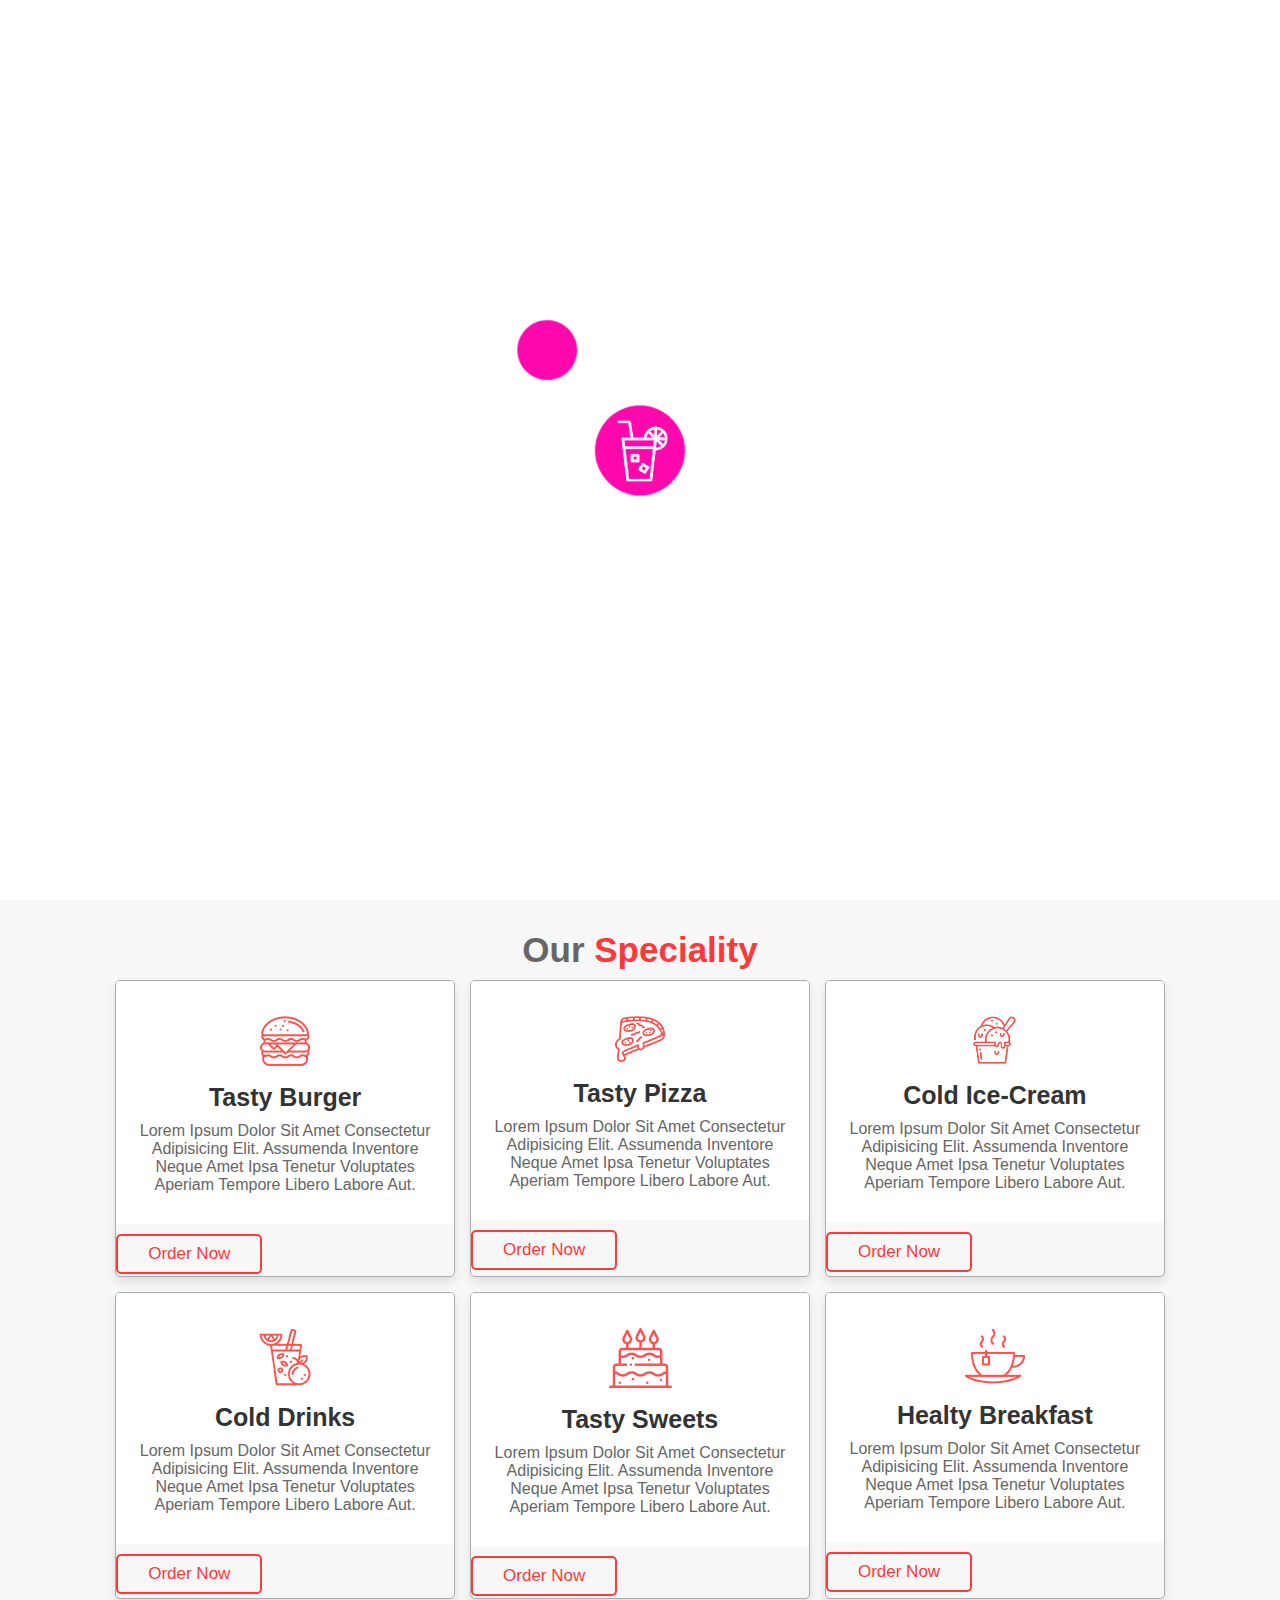
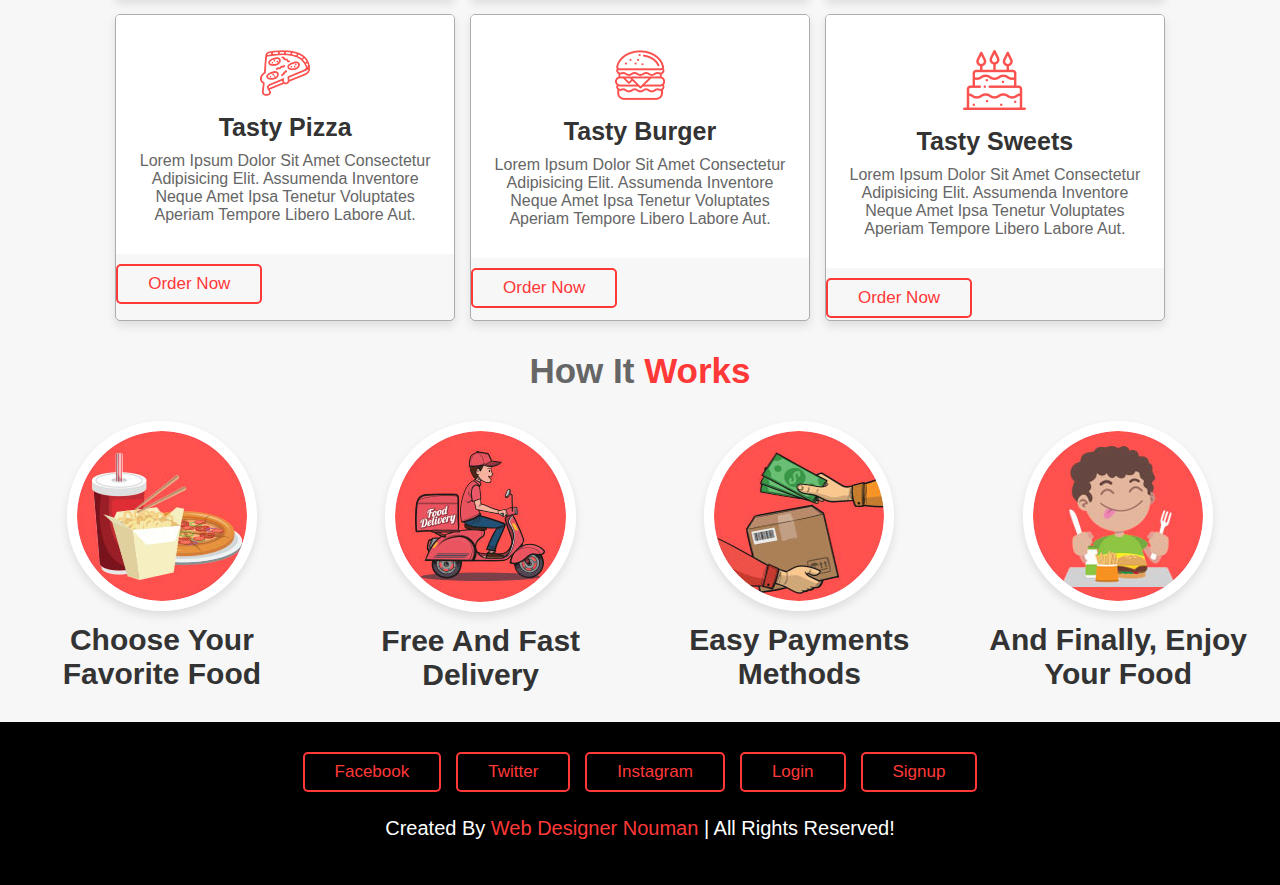
<file: index.html>
<!DOCTYPE html>
<html lang="en">
<head>
    <meta charset="UTF-8">
    <meta name="viewport" content="width=device-width, initial-scale=1.0">
    
    <title>Food Website</title>

    <!-- font awesome cdn link  -->
    <link rel="stylesheet" href="https://cdnjs.cloudflare.com/ajax/libs/font-awesome/5.15.3/css/all.min.css">

    <!-- custom css file link  -->
    <link rel="stylesheet" href="./style.css">

</head>
<body>
<!-- header section starts  -->

<header>
     

    <a href="#" class="logo"><i class="fas fa-utensils"></i>food</a>

    <div id="menu-bar" class="fas fa-bars"></div>

    <nav class="navbar">
        <a href="#home">Home</a>
        <a href="#speciality">Speciality</a>
        <a href="./popular.html">Popular</a>
        <a href="./gallery.html">Gallery</a>
        <a href="./review.html">Review</a>
        <a href="./order.html">Order</a>
        <a href="./contactus.html">Contact US</a>
        
     </nav>
     
   
   </header>


<!-- header section ends -->

<!-- home section starts  -->

<section class="home" id="home">

    <div class="content">
        <h3>food made with love</h3>
        <p>Lorem ipsum dolor sit, amet consectetur adipisicing elit. Voluptas accusamus tempore temporibus rem amet laudantium animi optio voluptatum. Natus obcaecati unde porro nostrum ipsam itaque impedit incidunt rem quisquam eos!</p>
        <a href="./order.html" class="btn">order now</a>
    </div>

    <div class="image">
        <img src="images/home-img.png" alt="">
    </div>

</section><hr>

<!-- home section ends -->

<!-- speciality section starts  -->

<section class="speciality" id="speciality">

    <h1 class="heading"> our <span>speciality</span> </h1>

    <div class="box-container">

        <div class="box">
            <img class="image" src="images/s-img-1.jpg" alt="">
            <div class="content">
                <img src="images/s-1.png" alt="">
                <h3>tasty burger</h3>
                <p>Lorem ipsum dolor sit amet consectetur adipisicing elit. Assumenda inventore neque amet ipsa tenetur voluptates aperiam tempore libero labore aut.</p>
            </div>
            <a href="./order.html" class="btn">order now</a>
        </div>
        <div class="box">
            <img class="image" src="images/s-img-2.jpg" alt="">
            <div class="content">
                <img src="images/s-2.png" alt="">
                <h3>tasty pizza</h3>
                <p>Lorem ipsum dolor sit amet consectetur adipisicing elit. Assumenda inventore neque amet ipsa tenetur voluptates aperiam tempore libero labore aut.</p>
            </div>
            <a href="./order.html" class="btn">order now</a>
        </div>
        <div class="box">
            <img class="image" src="images/s-img-3.jpg" alt="">
            <div class="content">
                <img src="images/s-3.png" alt="">
                <h3>cold ice-cream</h3>
                <p>Lorem ipsum dolor sit amet consectetur adipisicing elit. Assumenda inventore neque amet ipsa tenetur voluptates aperiam tempore libero labore aut.</p>
            </div>
            <a href="./order.html" class="btn">order now</a>
        </div>
        <div class="box">
            <img class="image" src="images/s-img-4.jpg" alt="">
            <div class="content">
                <img src="images/s-4.png" alt="">
                <h3>cold drinks</h3>
                <p>Lorem ipsum dolor sit amet consectetur adipisicing elit. Assumenda inventore neque amet ipsa tenetur voluptates aperiam tempore libero labore aut.</p>
            </div>
            <a href="./order.html" class="btn">order now</a>
        </div>
        <div class="box">
            <img class="image" src="images/s-img-5.jpg" alt="">
            <div class="content">
                <img src="images/s-5.png" alt="">
                <h3>tasty sweets</h3>
                <p>Lorem ipsum dolor sit amet consectetur adipisicing elit. Assumenda inventore neque amet ipsa tenetur voluptates aperiam tempore libero labore aut.</p>
            </div>
            <a href="./order.html" class="btn">order now</a>
        </div>
        <div class="box">
            <img class="image" src="images/s-img-6.jpg" alt="">
            <div class="content">
                <img src="images/s-6.png" alt="">
                <h3>healty breakfast</h3>
                <p>Lorem ipsum dolor sit amet consectetur adipisicing elit. Assumenda inventore neque amet ipsa tenetur voluptates aperiam tempore libero labore aut.</p>
            </div>
            <a href="./order.html" class="btn">order now</a>
        </div>
        <div class="box">
            <img class="image" src="images/s-img-2.jpg" alt="">
            <div class="content">
                <img src="images/s-2.png" alt="">
                <h3>tasty pizza</h3>
                <p>Lorem ipsum dolor sit amet consectetur adipisicing elit. Assumenda inventore neque amet ipsa tenetur voluptates aperiam tempore libero labore aut.</p>
            </div>
            <a href="./order.html" class="btn">order now</a>
        </div>
        <div class="box">
            <img class="image" src="images/s-img-1.jpg" alt="">
            <div class="content">
                <img src="images/s-1.png" alt="">
                <h3>tasty burger</h3>
                <p>Lorem ipsum dolor sit amet consectetur adipisicing elit. Assumenda inventore neque amet ipsa tenetur voluptates aperiam tempore libero labore aut.</p>
            </div>
            <a href="./order.html" class="btn">order now</a>
        </div>
        <div class="box">
            <img class="image" src="images/s-img-5.jpg" alt="">
            <div class="content">
                <img src="images/s-5.png" alt="">
                <h3>tasty sweets</h3>
                <p>Lorem ipsum dolor sit amet consectetur adipisicing elit. Assumenda inventore neque amet ipsa tenetur voluptates aperiam tempore libero labore aut.</p>
            </div>
            <a href="./order.html" class="btn">order now</a>
        </div>

</div>

</section>

<!-- speciality section ends -->
<!-- steps section starts  -->

<div class="step-container">

    <h1 class="heading">how it <span>works</span></h1>

    <section class="steps">

        <div class="box">
            <img src="images/step-1.jpg" alt="">
            <h3>choose your favorite food</h3>
        </div>
        <div class="box">
            <img src="images/step-2.jpg" alt="">
            <h3>free and fast delivery</h3>
        </div>
        <div class="box">
            <img src="images/step-3.jpg" alt="">
            <h3>easy payments methods</h3>
        </div>
        <div class="box">
            <img src="images/step-4.jpg" alt="">
            <h3>and finally, enjoy your food</h3>
        </div>
    
    </section>

</div>

<!-- steps section ends -->



<!-- footer section  -->

<section class="footer">

    <div class="share">
        <a href="https://www.facebook.com" class="btn">facebook</a>
        <a href="https://twitter.com" class="btn">twitter</a>
        <a href="https://www.instagram.com" class="btn">instagram</a>
        <a href="./LoginLogout/login.html" class="btn">login</a>
        <a href="./LoginLogout/login.html" class="btn">Signup</a>
    </div>

    <h1 class="credit"> created by <span>  web designer Nouman  </span> | all rights reserved! </h1>

</section>

<!-- scroll top button  -->
<a href="#home" class="fas fa-angle-up" id="scroll-top"></a>

<!-- loader  -->
<div class="loader-container">
    <img src="images/loader.gif" alt="">
</div>


<!-- custom js file link  -->
<script src="./script.js"></script>


</body>
</html>
</file>
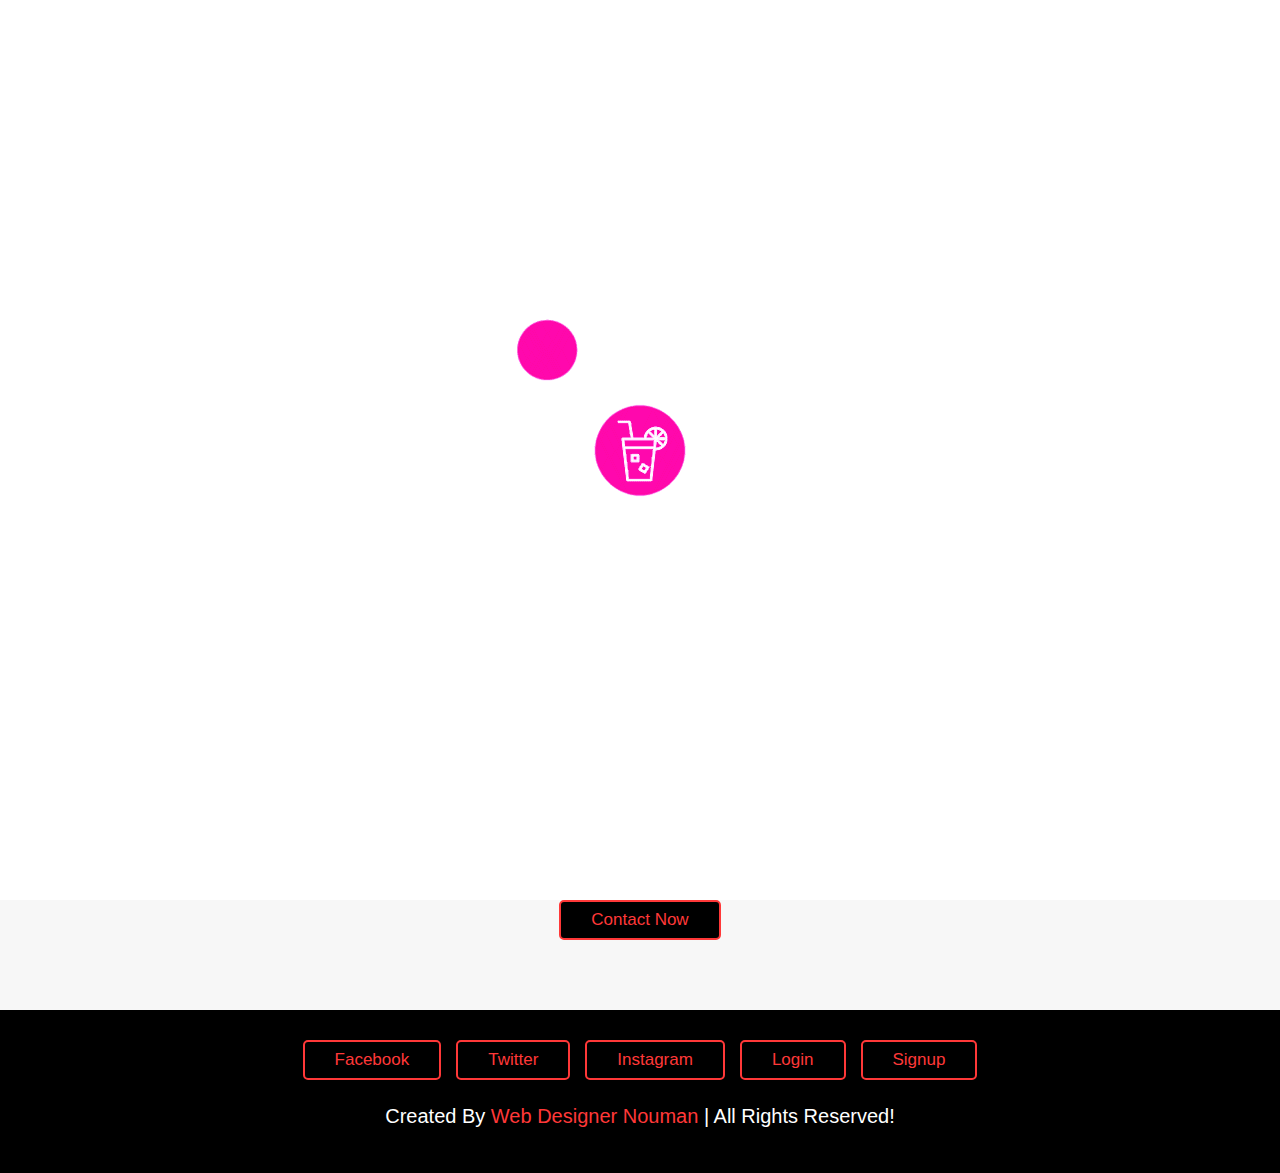
<file: contactus.html>
<!DOCTYPE html>
<html lang="en">
<head>
    <meta charset="UTF-8">
    <meta name="viewport" content="width=device-width, initial-scale=1.0">
    
    <title>Food Website</title>

    <!-- font awesome cdn link  -->
    <link rel="stylesheet" href="https://cdnjs.cloudflare.com/ajax/libs/font-awesome/5.15.3/css/all.min.css">

    <!-- custom css file link  -->
    <link rel="stylesheet" href="./style.css">
    <link rel="stylesheet" href="./contct.css">

</head>
<body>
<!-- header section starts  -->
<header>
     

    <a href="./index.html" class="logo"><i class="fas fa-utensils"></i>food</a>

    <div id="menu-bar" class="fas fa-bars"></div>
    <nav class="navbar">
        <a href="./index.html">Home</a>
        <a href="./index.html">Speciality</a>
        <a href="./popular.html">Popular</a>
        <a href="./gallery.html">Gallery</a>
        <a href="./review.html">Review</a>
        <a href="./order.html">Order</a>
        <a href="./contactus.html">Contact US</a>
        
     </nav>
     
   
   </header>

<!-- header section ends -->

<!-- contact section starts  -->

<section class="contact" id="contact">

    <h1 class="heading"> <span>contact</span> us </h1>

    <div class="row">

        <iframe src="https://www.google.com/maps/embed?pb=!1m16!1m12!1m3!1d212700.6850384613!2d72.89435677304574!3d33.59367343701963!2m3!1f0!2f0!3f0!3m2!1i1024!2i768!4f13.1!2m1!1sislamabad%20restaurants!5e0!3m2!1sen!2s!4v1673054978946!5m2!1sen!2s" width="600" height="450" style="border:0;"
         allowfullscreen="" loading="lazy" referrerpolicy="no-referrer-when-downgrade"></iframe>
        <form action="">
            <h3>get in touch</h3>
            <div class="inputBox">
                <span class="fas fa-user"></span>
                <input type="text" placeholder="name">
            </div>
            <div class="inputBox">
                <span class="fas fa-envelope"></span>
                <input type="email" placeholder="email">
            </div>
            <div class="inputBox">
                <span class="fas fa-phone"></span>
                <input type="number" placeholder="number">
            </div>
            <input type="submit" style="background-color:black;" value="contact now" class="btn">
        </form>

    </div>

</section>

<!-- contact section ends -->



<!-- footer section  -->



    <section class="footer">

        <div class="share">
        <a href="https://www.facebook.com" class="btn">facebook</a>
        <a href="https://twitter.com/" class="btn">twitter</a>
        <a href="https://www.instagram.com" class="btn">instagram</a>
        <a href="../LoginLogout/login.html" class="btn">login</a>
        <a href="../LoginLogout/login.html" class="btn">Signup</a>
        </div>
    
        <h1 class="credit"> created by <span>  web designer Nouman  </span> | all rights reserved! </h1>
    
    </section>

    

<!-- scroll top button  -->
<a href="#home" class="fas fa-angle-up" id="scroll-top"></a>

<!-- loader  -->
<div class="loader-container">
    <img src="images/loader.gif" alt="">
</div>


<!-- custom js file link  -->
<script src="./script.js"></script>


</body>
</html>
</file>
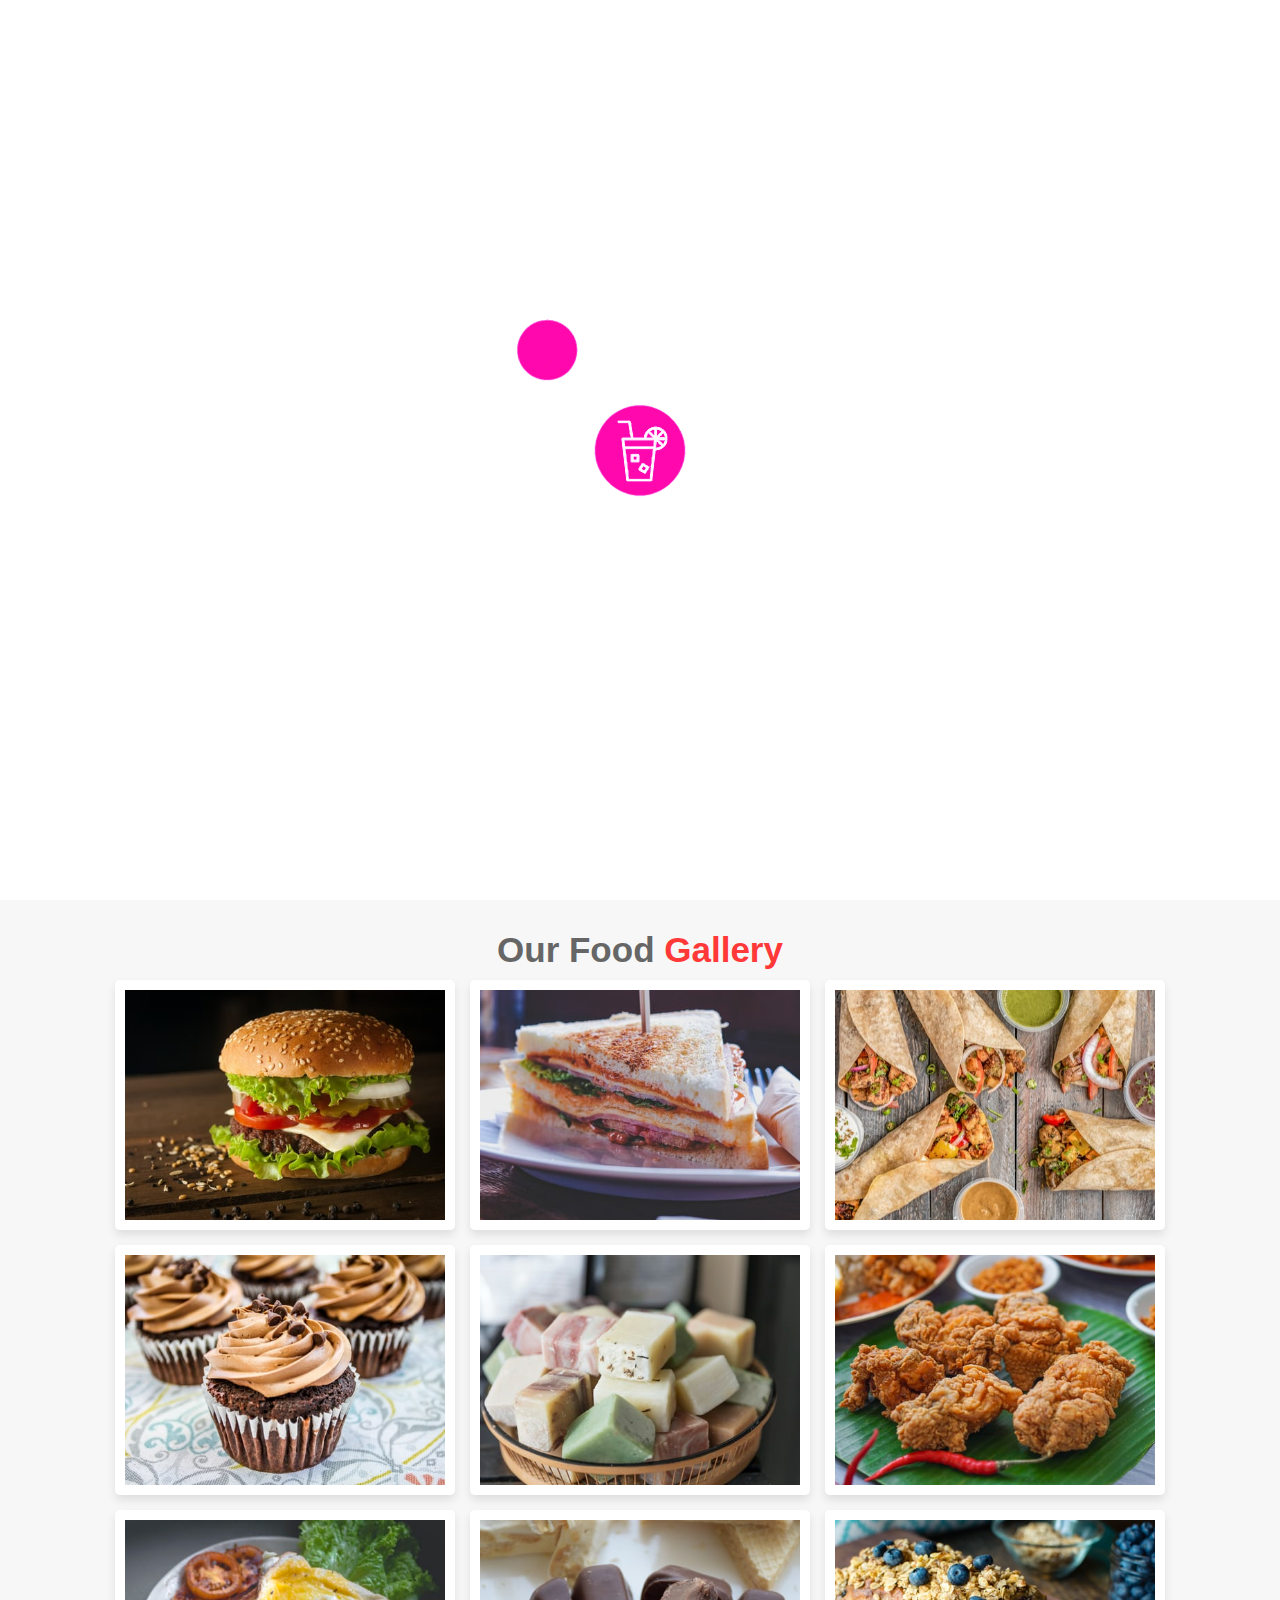
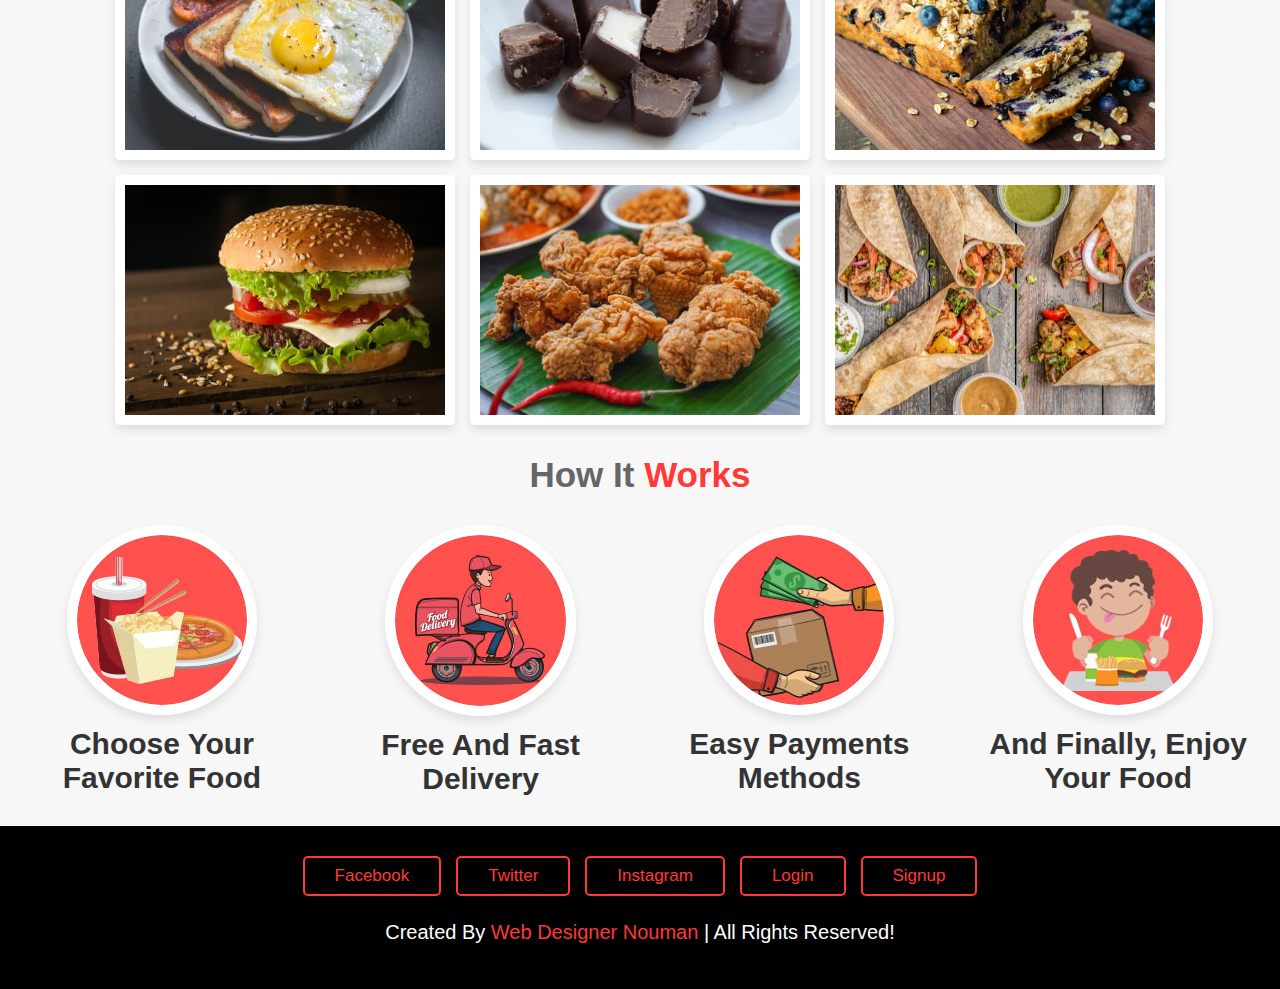
<file: gallery.html>
<!DOCTYPE html>
<html lang="en">
<head>
    <meta charset="UTF-8">
    <meta name="viewport" content="width=device-width, initial-scale=1.0">
    <title> food website gallery  </title>

    <!-- font awesome cdn link  -->
    <link rel="stylesheet" href="https://cdnjs.cloudflare.com/ajax/libs/font-awesome/5.15.3/css/all.min.css">

    <!-- custom css file link  -->
    <link rel="stylesheet" href="./style.css">

</head>
<body>
<!-- header section starts  -->

<header>
     

    <a href="./index.html" class="logo"><i class="fas fa-utensils"></i>food</a>

    <div id="menu-bar" class="fas fa-bars"></div>

    <nav class="navbar">
        <a href="./index.html">Home</a>
        <a href="./index.html">Speciality</a>
        <a href="./popular.html">Popular</a>
        <a href="./gallery.html">Gallery</a>
        <a href="./review.html">Review</a>
        <a href="./order.html">Order</a>
        <a href="./contactus.html">Contact US</a>
        
     </nav>
   </header>


<!-- header section ends -->

<!-- home section starts  -->

<section class="home" id="home">

    <div class="content">
        <h3>food made with love</h3>
        <p>Lorem ipsum dolor sit, amet consectetur adipisicing elit. Voluptas accusamus tempore temporibus rem amet laudantium animi optio voluptatum. Natus obcaecati unde porro nostrum ipsam itaque impedit incidunt rem quisquam eos!</p>
        <a href="#" class="btn">order now</a>
    </div>

    <div class="image">
        <img src="images/home-img.png" alt="">
    </div>

</section><hr>

<!-- home section ends -->
<!-- gallery section starts  -->

<section class="gallery" id="gallery">

    <h1 class="heading"> our food <span> gallery </span> </h1>

    <div class="box-container">

        <div class="box">
            <img src="images/g-1.jpg" alt="">
            <div class="content">
                <h3>tasty food</h3>
                <p>Lorem ipsum dolor sit, amet consectetur adipisicing elit. Deleniti, ipsum.</p>
                <a href="./order.html" class="btn">ordern now</a>
            </div>
        </div>
        <div class="box">
            <img src="images/g-2.jpg" alt="">
            <div class="content">
                <h3>tasty food</h3>
                <p>Lorem ipsum dolor sit, amet consectetur adipisicing elit. Deleniti, ipsum.</p>
                <a href="./order.html" class="btn">ordern now</a>
            </div>
        </div>
        <div class="box">
            <img src="images/g-3.jpg" alt="">
            <div class="content">
                <h3>tasty food</h3>
                <p>Lorem ipsum dolor sit, amet consectetur adipisicing elit. Deleniti, ipsum.</p>
                <a href="./order.html" class="btn">ordern now</a>
            </div>
        </div>
        <div class="box">
            <img src="images/g-4.jpg" alt="">
            <div class="content">
                <h3>tasty food</h3>
                <p>Lorem ipsum dolor sit, amet consectetur adipisicing elit. Deleniti, ipsum.</p>
                <a href="./order.htmll" class="btn">ordern now</a>
            </div>
        </div>
        <div class="box">
            <img src="images/g-5.jpg" alt="">
            <div class="content">
                <h3>tasty food</h3>
                <p>Lorem ipsum dolor sit, amet consectetur adipisicing elit. Deleniti, ipsum.</p>
                <a href="./order.htmll" class="btn">ordern now</a>
            </div>
        </div>
        <div class="box">
            <img src="images/g-6.jpg" alt="">
            <div class="content">
                <h3>tasty food</h3>
                <p>Lorem ipsum dolor sit, amet consectetur adipisicing elit. Deleniti, ipsum.</p>
                <a href="./order.html" class="btn">ordern now</a>
            </div>
        </div>
        <div class="box">
            <img src="images/g-7.jpg" alt="">
            <div class="content">
                <h3>tasty food</h3>
                <p>Lorem ipsum dolor sit, amet consectetur adipisicing elit. Deleniti, ipsum.</p>
                <a href="./order.html" class="btn">ordern now</a>
            </div>
        </div>
        <div class="box">
            <img src="images/g-8.jpg" alt="">
            <div class="content">
                <h3>tasty food</h3>
                <p>Lorem ipsum dolor sit, amet consectetur adipisicing elit. Deleniti, ipsum.</p>
                <a href="./order.html" class="btn">ordern now</a>
            </div>
        </div>
        <div class="box">
            <img src="images/g-9.jpg" alt="">
            <div class="content">
                <h3>tasty food</h3>
                <p>Lorem ipsum dolor sit, amet consectetur adipisicing elit. Deleniti, ipsum.</p>
                <a href="./order.html" class="btn">ordern now</a>
            </div>
        </div>
        <div class="box">
            <img src="images/g-1.jpg" alt="">
            <div class="content">
                <h3>tasty food</h3>
                <p>Lorem ipsum dolor sit, amet consectetur adipisicing elit. Deleniti, ipsum.</p>
                <a href="./order.html" class="btn">ordern now</a>
            </div>
        </div>
        
        <div class="box">
            <img src="images/g-6.jpg" alt="">
            <div class="content">
                <h3>tasty food</h3>
                <p>Lorem ipsum dolor sit, amet consectetur adipisicing elit. Deleniti, ipsum.</p>
                <a href="./order.html" class="btn">ordern now</a>
            </div>
        </div>
        <div class="box">
            <img src="images/g-3.jpg" alt="">
            <div class="content">
                <h3>tasty food</h3>
                <p>Lorem ipsum dolor sit, amet consectetur adipisicing elit. Deleniti, ipsum.</p>
                <a href="./order.html" class="btn">ordern now</a>
            </div>
        </div>

    </div>

</section>

<!-- gallery section ends -->


<!-- steps section starts  -->

<div class="step-container">

    <h1 class="heading">how it <span>works</span></h1>

    <section class="steps">

        <div class="box">
            <img src="images/step-1.jpg" alt="">
            <h3>choose your favorite food</h3>
        </div>
        <div class="box">
            <img src="images/step-2.jpg" alt="">
            <h3>free and fast delivery</h3>
        </div>
        <div class="box">
            <img src="images/step-3.jpg" alt="">
            <h3>easy payments methods</h3>
        </div>
        <div class="box">
            <img src="images/step-4.jpg" alt="">
            <h3>and finally, enjoy your food</h3>
        </div>
    
    </section>

</div>

<!-- steps section ends -->



<!-- footer section  -->

<section class="footer">

    <div class="share">
        <a href="https://www.facebook.com" class="btn">facebook</a>
        <a href="https://twitter.com/" class="btn">twitter</a>
        <a href="https://www.instagram.com" class="btn">instagram</a>
        <a href="../LoginLogout/login.html" class="btn">login</a>
        <a href="../LoginLogout/login.html" class="btn">Signup</a>
    </div>

    <h1 class="credit"> created by <span>  web designer Nouman  </span> | all rights reserved! </h1>

</section>

<!-- scroll top button  -->
<a href="#home" class="fas fa-angle-up" id="scroll-top"></a>

<!-- loader  -->
<div class="loader-container">
    <img src="images/loader.gif" alt="">
</div>


<!-- custom js file link  -->
<script src="./script.js"></script>


</body>
</html>
</file>
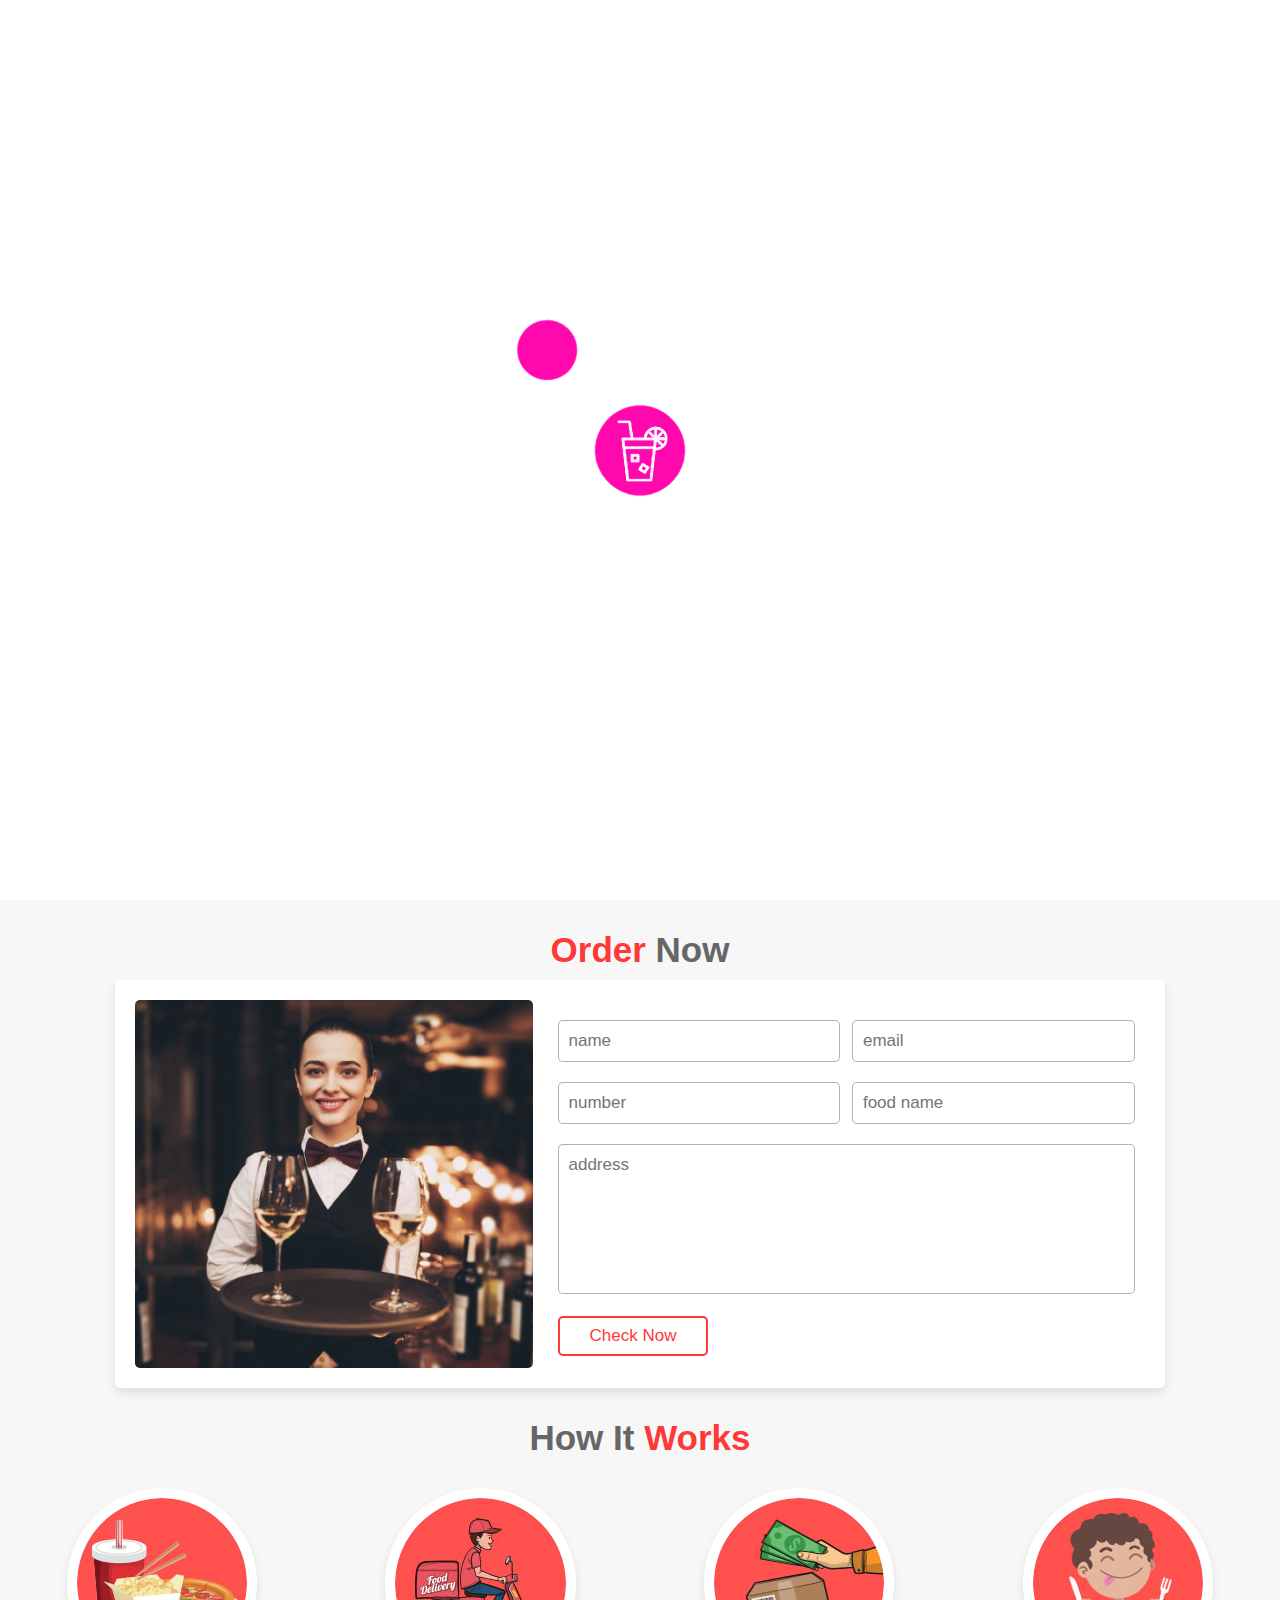
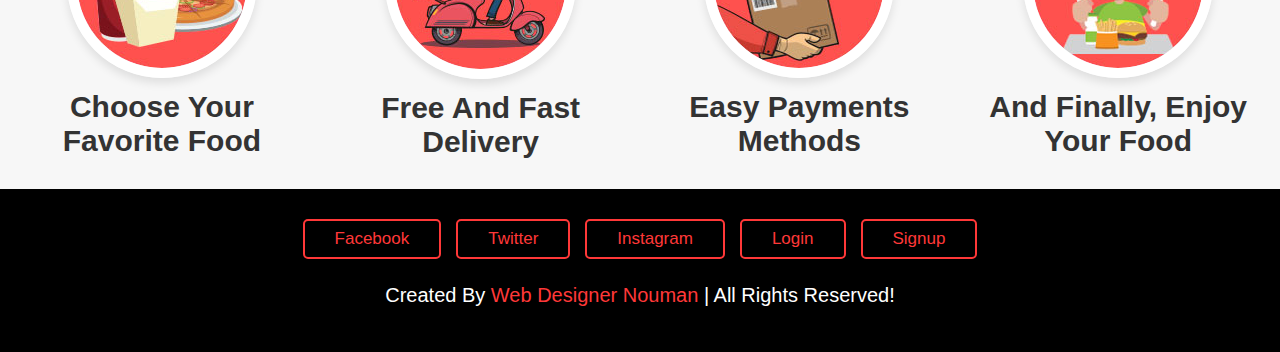
<file: order.html>
<!DOCTYPE html>
<html lang="en">
<head>
    <meta charset="UTF-8">
    <meta name="viewport" content="width=device-width, initial-scale=1.0">
    <title> Order Now  </title>

    <!-- font awesome cdn link  -->
    <link rel="stylesheet" href="https://cdnjs.cloudflare.com/ajax/libs/font-awesome/5.15.3/css/all.min.css">

    <!-- custom css file link  -->
    <link rel="stylesheet" href="./style.css">

</head>
<body>
<!-- header section starts  -->

<header>
     

    <a href="./index.html" class="logo"><i class="fas fa-utensils"></i>food</a>

    <div id="menu-bar" class="fas fa-bars"></div>

    <nav class="navbar">
        <a href="./index.html">Home</a>
        <a href="./index.html">Speciality</a>
        <a href="./popular.html">Popular</a>
        <a href="./gallery.html">Gallery</a>
        <a href="./review.html">Review</a>
        <a href="./order.html">Order</a>
        <a href="./contactus.html">Contact US</a>
        
     </nav>
     
   
   </header>


<!-- header section ends -->

<!-- home section starts  -->

<section class="home" id="home">

    <div class="content">
        <h3>food made with love</h3>
        <p>Lorem ipsum dolor sit, amet consectetur adipisicing elit. Voluptas accusamus tempore temporibus rem amet laudantium animi optio voluptatum. Natus obcaecati unde porro nostrum ipsam itaque impedit incidunt rem quisquam eos!</p>
        <a href="#" class="btn">order now</a>
    </div>

    <div class="image">
        <img src="images/home-img.png" alt="">
    </div>

</section><hr>

<!-- home section ends -->

<!-- order section starts  -->

<section class="order" id="order">

    <h1 class="heading"> <span>order</span> now </h1>

    <div class="row">
        
        <div class="image">
            <img src="images/order-img.jpg" alt="">
        </div>

        <form action="">

            <div class="inputBox">
                <input type="text" placeholder="name">
                <input type="email" placeholder="email">
            </div>

            <div class="inputBox">
                <input type="number" placeholder="number">
                <input type="text" placeholder="food name">
            </div>

            <textarea placeholder="address" name="" id="" cols="30" rows="10"></textarea>

            <a href="./checkout/checkout.html" class="btn">Check Now</a>

        </form>

    </div>

</section>

<!-- order section ends -->



<!-- steps section starts  -->

<div class="step-container">

    <h1 class="heading">how it <span>works</span></h1>

    <section class="steps">

        <div class="box">
            <img src="images/step-1.jpg" alt="">
            <h3>choose your favorite food</h3>
        </div>
        <div class="box">
            <img src="images/step-2.jpg" alt="">
            <h3>free and fast delivery</h3>
        </div>
        <div class="box">
            <img src="images/step-3.jpg" alt="">
            <h3>easy payments methods</h3>
        </div>
        <div class="box">
            <img src="images/step-4.jpg" alt="">
            <h3>and finally, enjoy your food</h3>
        </div>
    
    </section>

</div>

<!-- steps section ends -->



<!-- footer section  -->

<section class="footer">

    <div class="share">
        <a href="https://www.facebook.com" class="btn">facebook</a>
        <a href="https://twitter.com/" class="btn">twitter</a>
        <a href="https://www.instagram.com" class="btn">instagram</a>
        <a href="../LoginLogout/login.html" class="btn">login</a>
        <a href="../LoginLogout/login.html" class="btn">Signup</a>
    </div>

    <h1 class="credit"> created by <span>  web designer Nouman  </span> | all rights reserved! </h1>

</section>

<!-- scroll top button  -->
<a href="#home" class="fas fa-angle-up" id="scroll-top"></a>

<!-- loader  -->
<div class="loader-container">
    <img src="images/loader.gif" alt="">
</div>


<!-- custom js file link  -->
<script src="./script.js"></script>


</body>
</html>
</file>
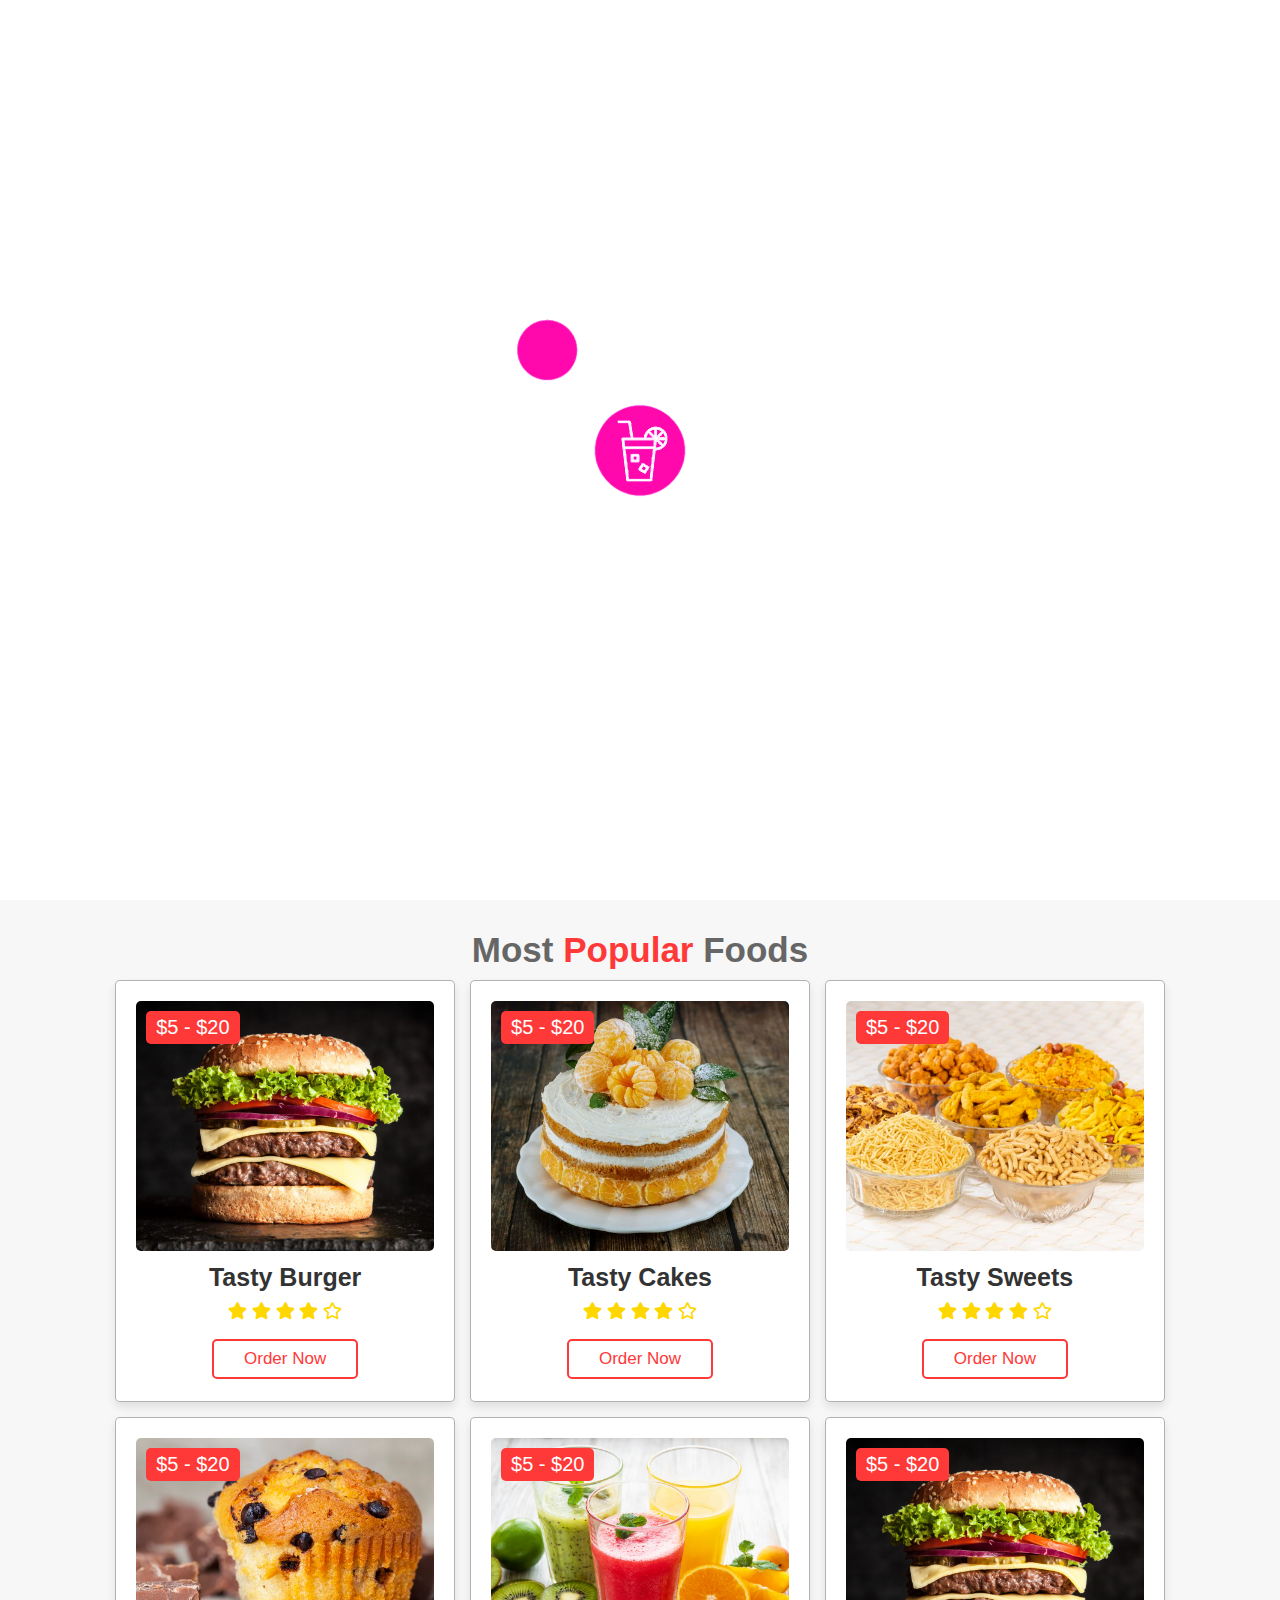
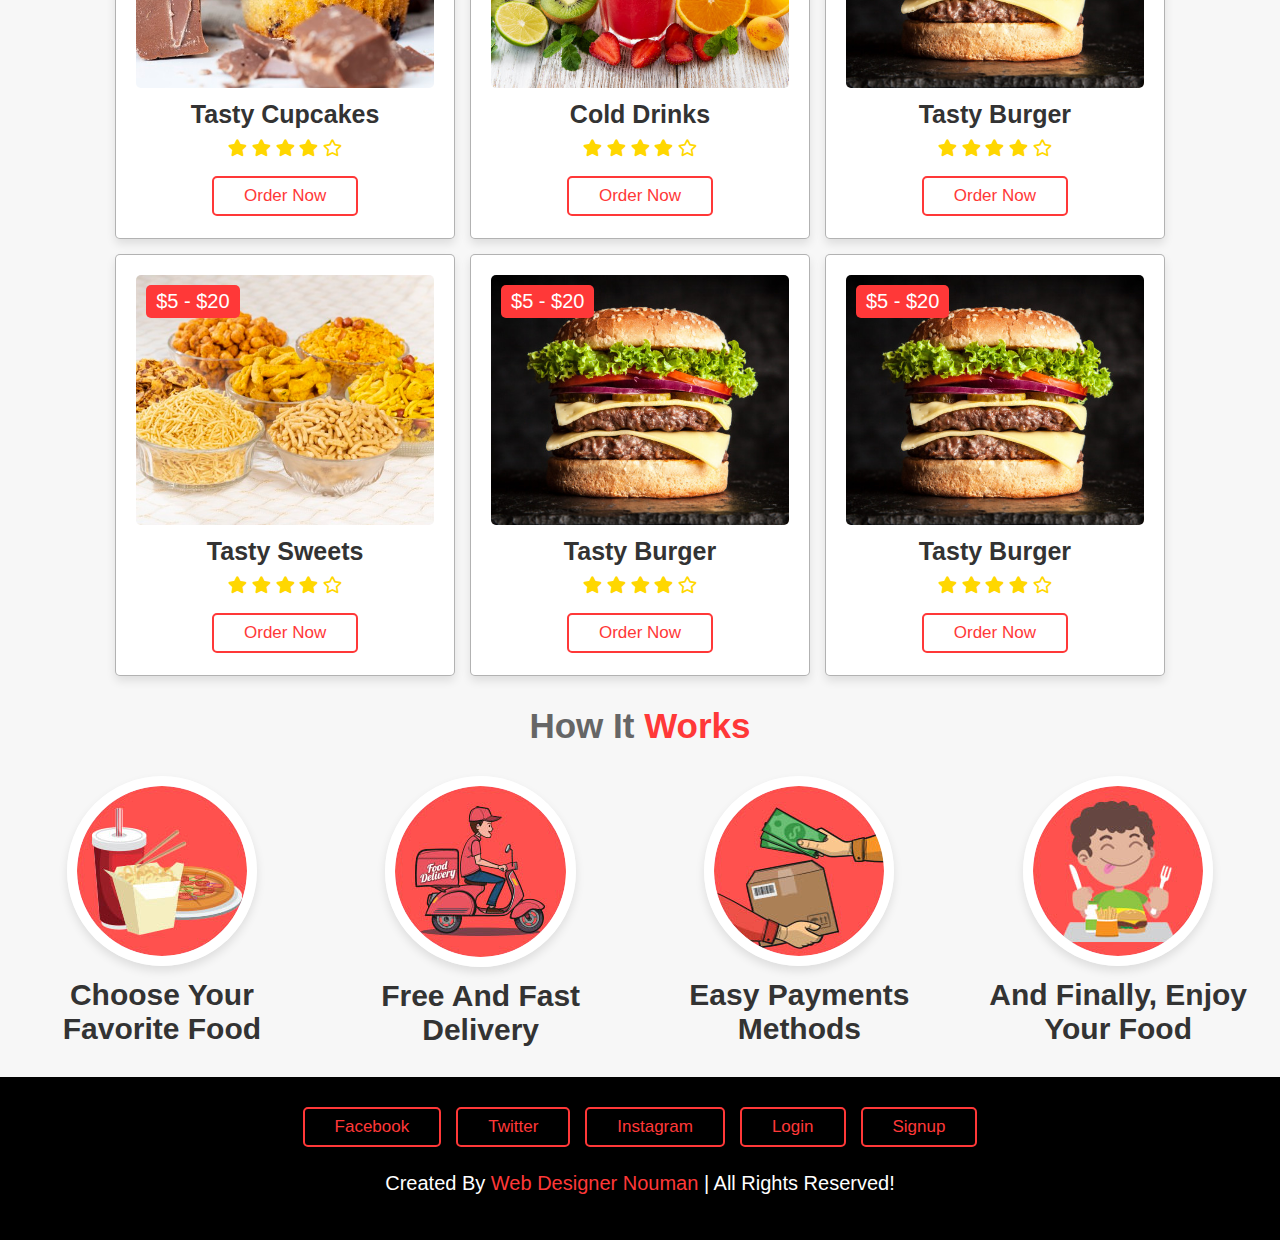
<file: popular.html>
<!DOCTYPE html>
<html lang="en">
<head>
    <meta charset="UTF-8">
    <meta name="viewport" content="width=device-width, initial-scale=1.0">
    <title>Food Website</title>  

    <!-- font awesome cdn link  -->
    <link rel="stylesheet" href="https://cdnjs.cloudflare.com/ajax/libs/font-awesome/5.15.3/css/all.min.css">

    <!-- custom css file link  -->
    <link rel="stylesheet" href="./style.css">

</head>
<body>
<!-- header section starts  -->

<header>
     

    <a href="./index.html" class="logo"><i class="fas fa-utensils"></i>food</a>

    <div id="menu-bar" class="fas fa-bars"></div>

    <nav class="navbar">
        <a href="../food website/index.html">Home</a>
        <a href="./index.html">Speciality</a>
        <a href="./popular.html">Popular</a>
        <a href="../gallery.html">Gallery</a>
        <a href="./review.html">Review</a>
        <a href="./order.html">Order</a>
        <a href="./contactus.html">Contact US</a>
        
     </nav>
     
   
   </header>


<!-- header section ends -->

<!-- home section starts  -->

<section class="home" id="home">

    <div class="content">
        <h3>food made with love</h3>
        <p>Lorem ipsum dolor sit, amet consectetur adipisicing elit. Voluptas accusamus tempore temporibus rem amet laudantium animi optio voluptatum. Natus obcaecati unde porro nostrum ipsam itaque impedit incidunt rem quisquam eos!</p>
        <a href="#" class="btn">order now</a>
    </div>

    <div class="image">
        <img src="images/home-img.png" alt="">
    </div>

</section>

<!-- home section ends -->



<!-- popular section starts  -->

<section class="popular" id="popular">

    <h1 class="heading"> most <span>popular</span> foods </h1>

    <div class="box-container">

        <div class="box">
            <span class="price"> $5 - $20 </span>
            <img src="images/p-1.jpg" alt="">
            <h3>tasty burger</h3>
            <div class="stars">
                <i class="fas fa-star"></i>
                <i class="fas fa-star"></i>
                <i class="fas fa-star"></i>
                <i class="fas fa-star"></i>
                <i class="far fa-star"></i>
            </div>
            <a href="./order.html" class="btn">order now</a>
        </div>
        <div class="box">
            <span class="price"> $5 - $20 </span>
            <img src="images/p-2.jpg" alt="">
            <h3>tasty cakes</h3>
            <div class="stars">
                <i class="fas fa-star"></i>
                <i class="fas fa-star"></i>
                <i class="fas fa-star"></i>
                <i class="fas fa-star"></i>
                <i class="far fa-star"></i>
            </div>
            <a href="./order.htmll" class="btn">order now</a>
        </div>
        <div class="box">
            <span class="price"> $5 - $20 </span>
            <img src="images/p-3.jpg" alt="">
            <h3>tasty sweets</h3>
            <div class="stars">
                <i class="fas fa-star"></i>
                <i class="fas fa-star"></i>
                <i class="fas fa-star"></i>
                <i class="fas fa-star"></i>
                <i class="far fa-star"></i>
            </div>
            <a href="./order.html" class="btn">order now</a>
        </div>
        <div class="box">
            <span class="price"> $5 - $20 </span>
            <img src="images/p-4.jpg" alt="">
            <h3>tasty cupcakes</h3>
            <div class="stars">
                <i class="fas fa-star"></i>
                <i class="fas fa-star"></i>
                <i class="fas fa-star"></i>
                <i class="fas fa-star"></i>
                <i class="far fa-star"></i>
            </div>
            <a href="./order.html" class="btn">order now</a>
        </div>
        <div class="box">
            <span class="price"> $5 - $20 </span>
            <img src="images/p-5.jpg" alt="">
            <h3>cold drinks</h3>
            <div class="stars">
                <i class="fas fa-star"></i>
                <i class="fas fa-star"></i>
                <i class="fas fa-star"></i>
                <i class="fas fa-star"></i>
                <i class="far fa-star"></i>
            </div>
            <a href="./order.htmll" class="btn">order now</a>
        </div>
        <div class="box">
            <span class="price"> $5 - $20 </span>
            <img src="images/p-1.jpg" alt="">
            <h3>tasty burger</h3>
            <div class="stars">
                <i class="fas fa-star"></i>
                <i class="fas fa-star"></i>
                <i class="fas fa-star"></i>
                <i class="fas fa-star"></i>
                <i class="far fa-star"></i>
            </div>
            <a href="./order.html" class="btn">order now</a>
        </div>
        <div class="box">
            <span class="price"> $5 - $20 </span>
            <img src="images/p-3.jpg" alt="">
            <h3>tasty sweets</h3>
            <div class="stars">
                <i class="fas fa-star"></i>
                <i class="fas fa-star"></i>
                <i class="fas fa-star"></i>
                <i class="fas fa-star"></i>
                <i class="far fa-star"></i>
            </div>
            <a href="./order.html" class="btn">order now</a>
        </div>
        <div class="box">
            <span class="price"> $5 - $20 </span>
            <img src="images/p-1.jpg" alt="">
            <h3>tasty burger</h3>
            <div class="stars">
                <i class="fas fa-star"></i>
                <i class="fas fa-star"></i>
                <i class="fas fa-star"></i>
                <i class="fas fa-star"></i>
                <i class="far fa-star"></i>
            </div>
            <a href="./order.html" class="btn">order now</a>
        </div>
        <div class="box">
            <span class="price"> $5 - $20 </span>
            <img src="images/p-1.jpg" alt="">
            <h3>tasty burger</h3>
            <div class="stars">
                <i class="fas fa-star"></i>
                <i class="fas fa-star"></i>
                <i class="fas fa-star"></i>
                <i class="fas fa-star"></i>
                <i class="far fa-star"></i>
            </div>
            <a href="./order.html" class="btn">order now</a>
        </div>

    </div>

</section>

<!-- popular section ends -->

<!-- steps section starts  -->

<div class="step-container">

    <h1 class="heading">how it <span>works</span></h1>

    <section class="steps">

        <div class="box">
            <img src="images/step-1.jpg" alt="">
            <h3>choose your favorite food</h3>
        </div>
        <div class="box">
            <img src="images/step-2.jpg" alt="">
            <h3>free and fast delivery</h3>
        </div>
        <div class="box">
            <img src="images/step-3.jpg" alt="">
            <h3>easy payments methods</h3>
        </div>
        <div class="box">
            <img src="images/step-4.jpg" alt="">
            <h3>and finally, enjoy your food</h3>
        </div>
    
    </section>

</div>

<!-- steps section ends -->



<!-- footer section  -->

<section class="footer">

    <div class="share">
        <a href="https://www.facebook.com" class="btn">facebook</a>
        <a href="https://twitter.com/" class="btn">twitter</a>
        <a href="https://www.instagram.com" class="btn">instagram</a>
        <a href="../LoginLogout/login.html" class="btn">login</a>
        <a href="../LoginLogout/login.html" class="btn">Signup</a>
    </div>

    <h1 class="credit"> created by <span>  web designer Nouman  </span> | all rights reserved! </h1>

</section>

<!-- scroll top button  -->
<a href="#home" class="fas fa-angle-up" id="scroll-top"></a>

<!-- loader  -->
<div class="loader-container">
    <img src="images/loader.gif" alt="">
</div>


<!-- custom js file link  -->
<script src="./script.js"></script>


</body>
</html>
</file>
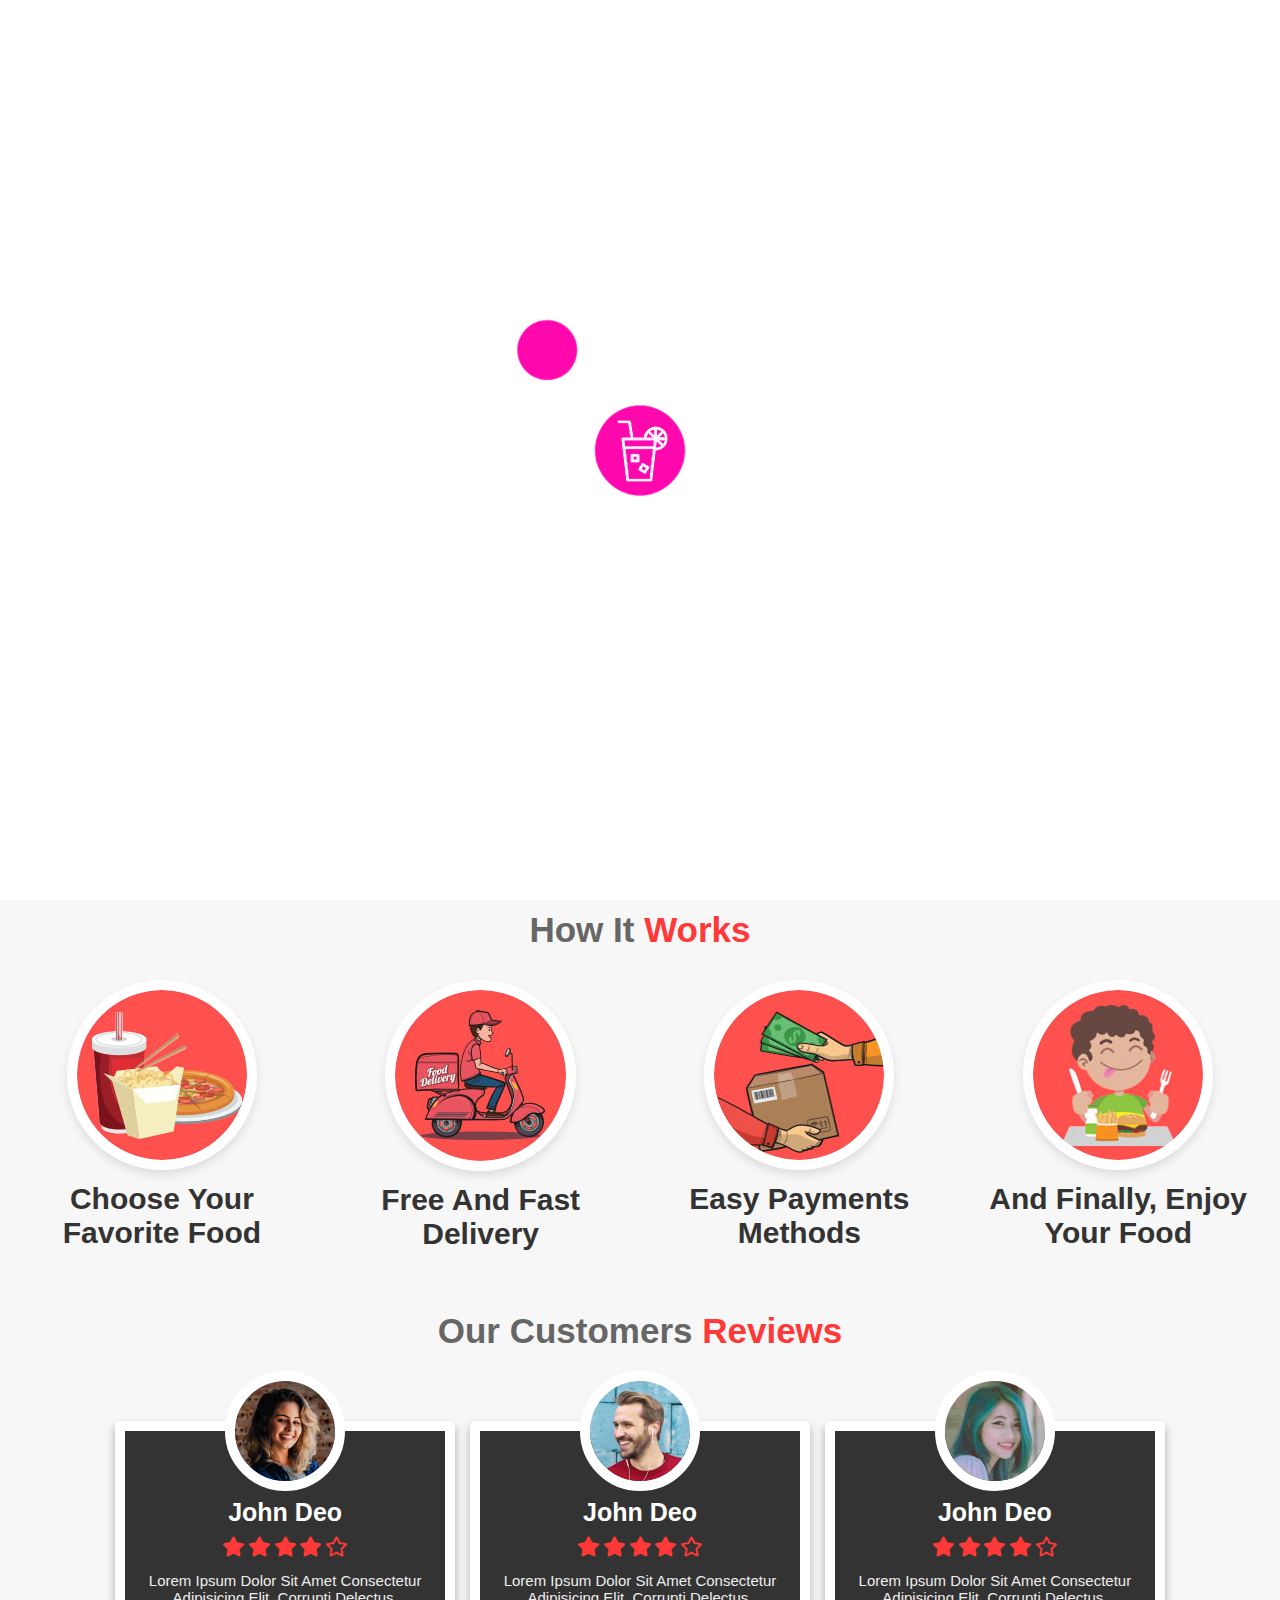
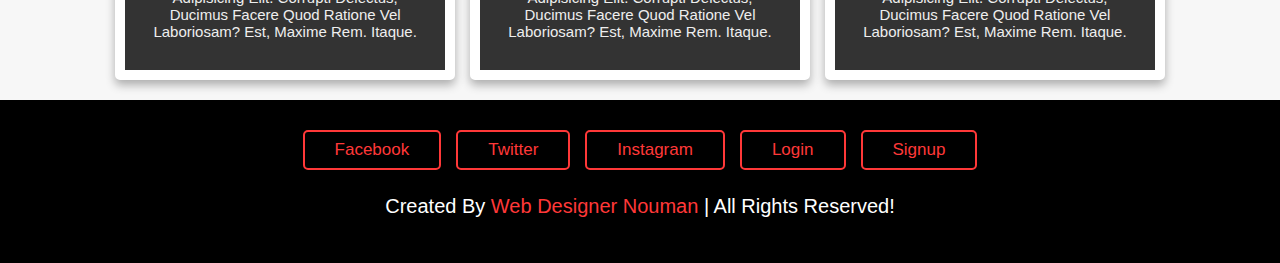
<file: review.html>
<!DOCTYPE html>
<html lang="en">
<head>
    <meta charset="UTF-8">
    <meta name="viewport" content="width=device-width, initial-scale=1.0">
    <title>  website Review  </title>

    <!-- font awesome cdn link  -->
    <link rel="stylesheet" href="https://cdnjs.cloudflare.com/ajax/libs/font-awesome/5.15.3/css/all.min.css">

    <!-- custom css file link  -->
    <link rel="stylesheet" href="./style.css">

</head>
<body>
<!-- header section starts  -->

<header>
     

    <a href="./index.html" class="logo"><i class="fas fa-utensils"></i>food</a>

    <div id="menu-bar" class="fas fa-bars"></div>
    <nav class="navbar">
        <a href="./index.html">Home</a>
        <a href="./index.html">Speciality</a>
        <a href="./popular.html">Popular</a>
        <a href="./gallery.html">Gallery</a>
        <a href="./review.html">Review</a>
        <a href="./order.html">Order</a>
        <a href="./contactus.html">Contact US</a>
        
     </nav>
     
   
   </header>


<!-- header section ends -->

<!-- home section starts  -->

<section class="home" id="home">

    <div class="content">
        <h3>food made with love</h3>
        <p>Lorem ipsum dolor sit, amet consectetur adipisicing elit. Voluptas accusamus tempore temporibus rem amet laudantium animi optio voluptatum. Natus obcaecati unde porro nostrum ipsam itaque impedit incidunt rem quisquam eos!</p>
        <a href="#" class="btn">order now</a>
    </div>

    <div class="image">
        <img src="images/home-img.png" alt="">
    </div>

</section><hr>

<!-- home section ends -->


<!-- steps section starts  -->

<div class="step-container">

    <h1 class="heading">how it <span>works</span></h1>

    <section class="steps">

        <div class="box">
            <img src="images/step-1.jpg" alt="">
            <h3>choose your favorite food</h3>
        </div>
        <div class="box">
            <img src="images/step-2.jpg" alt="">
            <h3>free and fast delivery</h3>
        </div>
        <div class="box">
            <img src="images/step-3.jpg" alt="">
            <h3>easy payments methods</h3>
        </div>
        <div class="box">
            <img src="images/step-4.jpg" alt="">
            <h3>and finally, enjoy your food</h3>
        </div>
    
    </section>

</div>

<!-- steps section ends -->



<!-- review section starts  -->

<section class="review" id="review">

    <h1 class="heading"> our customers <span>reviews</span> </h1>

    <div class="box-container">

        <div class="box">
            <img src="images/pic1.png" alt="">
            <h3>john deo</h3>
            <div class="stars">
                <i class="fas fa-star"></i>
                <i class="fas fa-star"></i>
                <i class="fas fa-star"></i>
                <i class="fas fa-star"></i>
                <i class="far fa-star"></i>
            </div>
            <p>Lorem ipsum dolor sit amet consectetur adipisicing elit. Corrupti delectus, ducimus facere quod ratione vel laboriosam? Est, maxime rem. Itaque.</p>
        </div>
        <div class="box">
            <img src="images/pic2.png" alt="">
            <h3>john deo</h3>
            <div class="stars">
                <i class="fas fa-star"></i>
                <i class="fas fa-star"></i>
                <i class="fas fa-star"></i>
                <i class="fas fa-star"></i>
                <i class="far fa-star"></i>
            </div>
            <p>Lorem ipsum dolor sit amet consectetur adipisicing elit. Corrupti delectus, ducimus facere quod ratione vel laboriosam? Est, maxime rem. Itaque.</p>
        </div>
        <div class="box">
            <img src="images/pic3.png" alt="">
            <h3>john deo</h3>
            <div class="stars">
                <i class="fas fa-star"></i>
                <i class="fas fa-star"></i>
                <i class="fas fa-star"></i>
                <i class="fas fa-star"></i>
                <i class="far fa-star"></i>
            </div>
            <p>Lorem ipsum dolor sit amet consectetur adipisicing elit. Corrupti delectus, ducimus facere quod ratione vel laboriosam? Est, maxime rem. Itaque.</p>
        </div>

    </div>

</section>

<!-- review section ends -->



<!-- footer section  -->

<section class="footer">

    <div class="share">
        <a href="https://www.facebook.com" class="btn">facebook</a>
        <a href="https://twitter.com/" class="btn">twitter</a>
        <a href="https://www.instagram.com" class="btn">instagram</a>
        <a href="../LoginLogout/login.html" class="btn">login</a>
        <a href="../LoginLogout/login.html" class="btn">Signup</a>
    </div>

    <h1 class="credit"> created by <span>  web designer Nouman  </span> | all rights reserved! </h1>

</section>

<!-- scroll top button  -->
<a href="#home" class="fas fa-angle-up" id="scroll-top"></a>

<!-- loader  -->
<div class="loader-container">
    <img src="images/loader.gif" alt="">
</div>


<!-- custom js file link  -->
<script src="./script.js"></script>


</body>
</html>
</file>
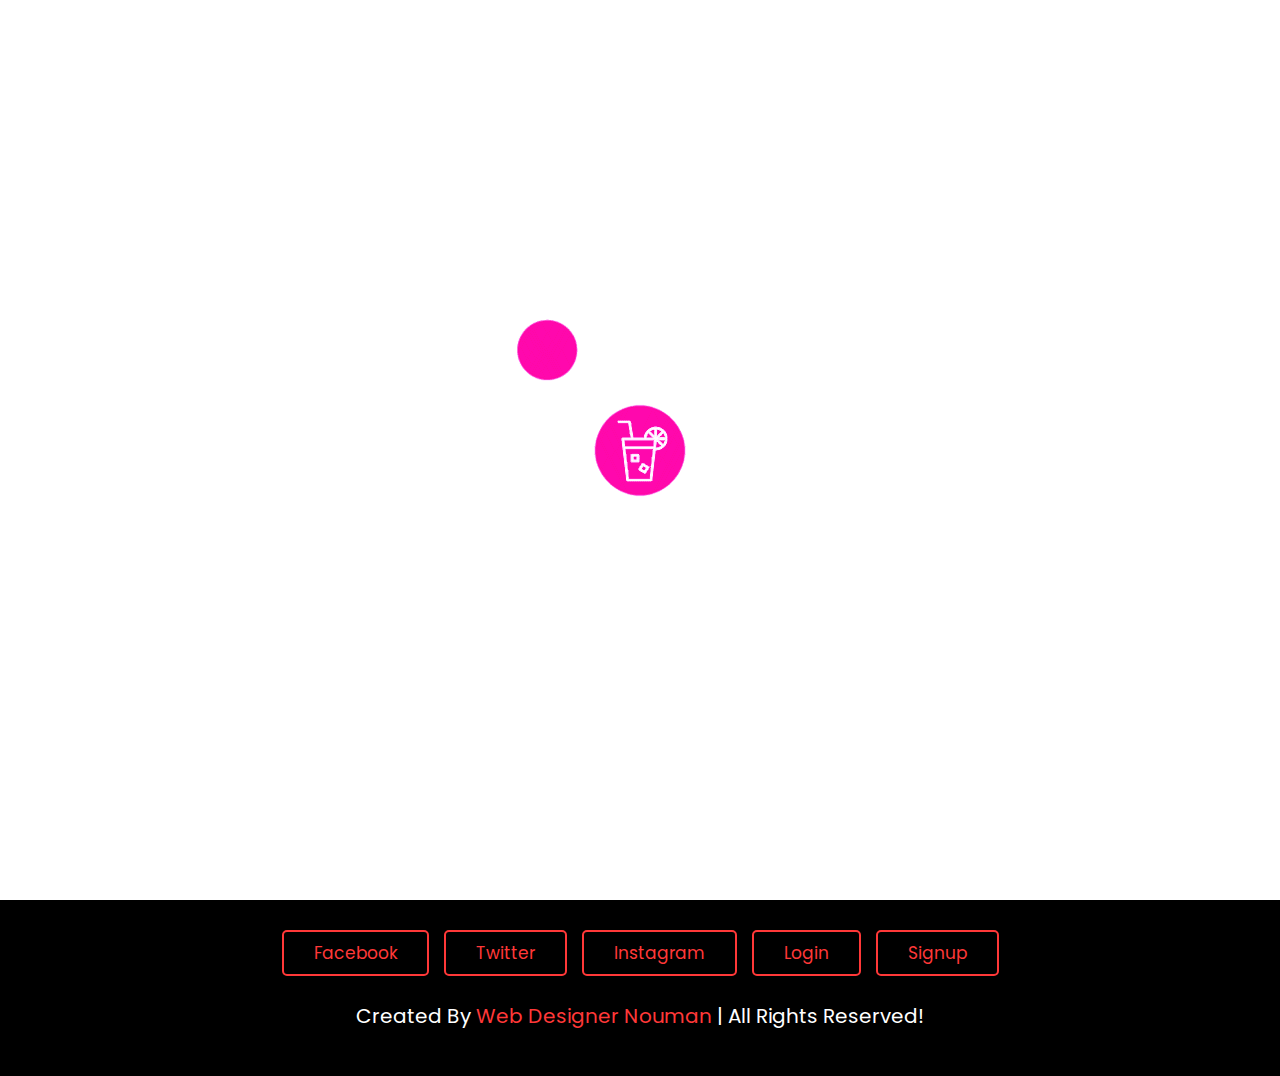
<file: checkout/checkout.html>
<!DOCTYPE html>
<html lang="en">
<head>
    <meta charset="UTF-8">
    <meta name="viewport" content="width=device-width, initial-scale=1.0">
    <title>Order page </title>

    <!-- font awesome cdn link  -->
    <link rel="stylesheet" href="https://cdnjs.cloudflare.com/ajax/libs/font-awesome/5.15.3/css/all.min.css">

    <!-- custom css file link  -->
    <link rel="stylesheet" href="../style.css">
    <link rel="stylesheet" href="./chkout.css">

</head>
<body>
    
<!-- header section starts  -->

<header>

    <a href="#" class="logo"><i class="fas fa-utensils"></i>food</a>

    <div id="menu-bar" class="fas fa-bars"></div>

    <nav class="navbar">
        <a href="./index.html">Home</a>
        <a href="./index.html">Speciality</a>
        <a href="./popular.html">Popular</a>
        <a href="./gallery.html">Gallery</a>
        <a href="./review.html">Review</a>
        <a href="./order.html">Order</a>
        <a href="./contactus.html">Contact US</a>
        
     </nav>
     
     

</header>

<!-- header section ends -->
      

<div class="container">

    <form action="">

        <div class="row">

            <div class="col">

                <h3 class="title">billing address</h3>

                <div class="inputBox">
                    <span>full name :</span>
                    <input type="text" placeholder="Nomi Gujjar">
                </div>
                <div class="inputBox">
                    <span>email :</span>
                    <input type="email" placeholder="example@example.com">
                </div>
                <div class="inputBox">
                    <span>address :</span>
                    <input type="text" placeholder="room - street - locality">
                </div>
                <div class="inputBox">
                    <span>city :</span>
                    <input type="text" placeholder="eg.RWP">
                </div>

                <div class="flex">
                    <div class="inputBox">
                        <span>state :</span>
                        <input type="text" placeholder="pakistan">
                    </div>
                    <div class="inputBox">
                        <span>zip code :</span>
                        <input type="text" placeholder="123 456">
                    </div>
                </div>

            </div>

            <div class="col">

                <h3 class="title">payment</h3>

                <div class="inputBox">
                    <span>cards accepted :</span>
                    <img src="./card_img.png" alt="">
                </div>
                <div class="inputBox">
                    <span>name on card :</span>
                    <input type="text" placeholder="eg.Nomi">
                </div>
                <div class="inputBox">
                    <span>credit card number :</span>
                    <input type="number" placeholder="1111-2222-3333-4444">
                </div>
                <div class="inputBox">
                    <span>exp month :</span>
                    <input type="text" placeholder="january">
                </div>

                <div class="flex">
                    <div class="inputBox">
                        <span>exp year :</span>
                        <input type="number" placeholder="2024">
                    </div>
                    <div class="inputBox">
                        <span>CVV :</span>
                        <input type="text" placeholder="1234">
                    </div>
                </div>

            </div>
    
        </div>

        <input type="submit" value="proceed to checkout" class="submit-btn">
     </form></div>
        <!-- footer section starts  -->


        <!-- footer section  -->
        <section class="footer">

            <div class="share">
                <a href="https://www.facebook.com" class="btn">facebook</a>
                <a href="https://twitter.com/i/flow/login?input_flow_data=%7B"requested_variant
                "%3A"eyJsYW5nIjoiZW4ifQ%3D%3D"%7D" class="btn">twitter</a>
                <a href="https://www.instagram.com" class="btn">instagram</a>
                <a href="./login in logout folder/login.html" class="btn">login</a>
                <a href="./login in logout folder/login.html" class="btn">Signup</a>
            </div>
        
            <h1 class="credit"> created by <span>  web designer Nouman  </span> | all rights reserved! </h1>
        
        </section>
        <!-- scroll top button  -->
 <a href="#home" class="fas fa-angle-up" id="scroll-top"></a>
 
 <!-- loader  -->
 <div class="loader-container">
    <img src="../images/loader.gif" alt="">
 </div>
 <!-- custom js file link  -->
 <script src="../script.js"></script>
 </body>
 </html>
</file>
<file: style.css>
/* latin-ext */
@font-face {
  font-family: 'Poppins';
  font-style: normal;
  font-weight: 400;
  src: url(https://fonts.gstatic.com/s/poppins/v20/pxiEyp8kv8JHgFVrJJnecmNE.woff2) format('woff2');
  unicode-range: U+0100-024F, U+0259, U+1E00-1EFF, U+2020, U+20A0-20AB, U+20AD-20CF, U+2113, U+2C60-2C7F, U+A720-A7FF;
}


:root{
  --red:#ff3838;
}

*{
  font-family: 'Nunito', sans-serif;
  margin:0; padding:0;
  box-sizing: border-box;
  outline: none; border:none;
  text-decoration: none;
  text-transform: capitalize;
  transition:all .2s linear;
}

*::selection{
  background:var(--red);
  color:#fff;
}

html{
  font-size: 62.5%;
  overflow-x: hidden;
  scroll-behavior: smooth;
  scroll-padding-top: 6rem;
}

body{
  background:#f7f7f7;
}

section{
  padding:2rem 9%;
}

.heading{
  text-align: center;
  font-size: 3.5rem;
  padding:1rem;
  color:#666;
}

.heading span{
  color:var(--red);
}

.btn{
  display: inline-block;
  padding:.8rem 3rem;
  border:.2rem solid var(--red);
  color:var(--red);
  cursor: pointer;
  font-size: 1.7rem;
  border-radius: .5rem;
  position: relative;
  overflow: hidden;
  z-index: 0;
  margin-top: 1rem;
}

.btn::before{
  content: '';
  position: absolute;
  top:0; right: 0;
  width:0%;
  height:100%;
  background:var(--red);
  transition: .3s linear;
  z-index: -1;
}

.btn:hover::before{
  width:100%;
  left: 0;
}

.btn:hover{
  color:#fff;
}

header{
  position: fixed;
  top:0; left: 0; right:0;
  z-index: 1000;
  display: flex;
  align-items: center;
  justify-content: space-between;
  background:#fff;
  padding:2rem 9%;
  box-shadow: 0 .5rem 1rem rgba(0,0,0,.1);
}

header .logo{
  font-size: 2.5rem;
  font-weight: bolder;
  color:#666;
}

header .logo i{
  padding-right: .5rem;
  color:var(--red);
}

header .navbar a{
  font-size: 2rem;
  margin-left: 2rem;
  color:#666;
}

header .navbar a:hover{
  color:var(--red);
}

#menu-bar{
  font-size: 3rem;
  cursor: pointer;
  color:#666;
  border:.1rem solid #666;
  border-radius: .3rem;
  padding:.5rem 1.5rem;
  display: none;
}

.home{
  display: flex;
  flex-wrap: wrap;
  gap:1.5rem;
  min-height: 100vh;
  align-items: center;
  background:url(../images/home-bg.jpg) no-repeat;
  background-size: cover;
  background-position: center;
}

.home .content{
  flex:1 1 40rem;
  padding-top: 6.5rem;
}

.home .image{
  flex:1 1 40rem;
}

.home .image img{
  width:100%;
  padding:1rem;
  animation:float 3s linear infinite;
}

@keyframes float{
  0%, 100%{
    transform: translateY(0rem);
  }
  50%{
    transform: translateY(3rem);
  }
}

.home .content h3{
  font-size: 5rem;
  color:#333;
}

.home .content p{
  font-size: 1.7rem;
  color:#666;
  padding:1rem 0;
}

.speciality .box-container{
  display: flex;
  flex-wrap: wrap;
  gap:1.5rem;
}

.speciality .box-container .box{
  flex:1 1 30rem;
  position: relative;
  overflow: hidden;
  box-shadow: 0 .5rem 1rem rgba(0,0,0,.1);
  border:.1rem solid rgba(0,0,0,.3);
  cursor: pointer;
  border-radius: .5rem;
}

.speciality .box-container .box .image{
  height:100%;
  width:100%;
  object-fit: cover;
  position: absolute;
  top:-100%; left:0;
}

.speciality .box-container .box .content{
  text-align: center;
  background:#fff;
  padding:2rem;
}

.speciality .box-container .box .content img{
  margin:1.5rem 0;
}

.speciality .box-container .box .content h3{
  font-size: 2.5rem;
  color:#333;
}

.speciality .box-container .box .content p{
  font-size: 1.6rem;
  color:#666;
  padding:1rem 0;
}

.speciality .box-container .box:hover .image{
  top:0;
}

.speciality .box-container .box:hover .content{
  transform: translateY(100%);
}

.popular .box-container{
  display: flex;
  flex-wrap: wrap;
  gap:1.5rem;
}

.popular .box-container .box{
  padding:2rem;
  background:#fff;
  box-shadow: 0 .5rem 1rem rgba(0,0,0,.1);
  border:.1rem solid rgba(0,0,0,.3);
  border-radius: .5rem;
  text-align: center;
  flex:1 1 30rem;
  position: relative;
}

.popular .box-container .box img{
  height:25rem;
  object-fit: cover;
  width:100%;
  border-radius: .5rem;
}

.popular .box-container .box .price{
  position: absolute;
  top:3rem; left:3rem;
  background:var(--red);
  color:#fff;
  font-size: 2rem;
  padding:.5rem 1rem;
  border-radius: .5rem;
}

.popular .box-container .box h3{
  color:#333;
  font-size: 2.5rem;
  padding-top: 1rem;
}

.popular .box-container .box .stars i{
  color:gold;
  font-size: 1.7rem;
  padding:1rem .1rem;
}

.steps{
  display: flex;
  flex-wrap: wrap;
  gap:1.5rem;
  padding:1rem;
}

.steps .box{
  flex:1 1 25rem;
  padding:1rem;
  text-align: center;
}

.steps .box img{
  border-radius: 50%;
  border:1rem solid #fff;
  box-shadow: 0 .5rem 1rem rgba(0,0,0,.1);
}

.steps .box h3{
  font-size: 3rem;
  color:#333;
  padding:1rem;
}

.gallery .box-container{
  display: flex;
  flex-wrap: wrap;
  gap:1.5rem;
}

.gallery .box-container .box{
  height:25rem;
  flex:1 1 30rem;
  border:1rem solid #fff;
  box-shadow: 0 .5rem 1rem rgba(0,0,0,.1);
  border-radius: .5rem;
  position: relative;
  overflow: hidden;
}

.gallery .box-container .box img{
  height:100%;
  width:100%;
  object-fit: cover;
}

.gallery .box-container .box .content{
  position: absolute;
  top:-100%; left:0;
  height: 100%;
  width:100%;
  background:rgba(255,255,255,.9);
  padding:2rem;
  padding-top: 5rem;
  text-align: center;
}

.gallery .box-container .box .content h3{
  font-size: 2.5rem;
  color:#333;
}

.gallery .box-container .box .content p{
  font-size: 1.5rem;
  color:#666;
  padding:1rem 0;
}

.gallery .box-container .box:hover .content{
  top:0;
}

.review .box-container{
  display: flex;
  flex-wrap: wrap;
  gap:1.5rem;
}

.review .box-container .box{
  text-align: center;
  padding:2rem;
  border:1rem solid #fff;
  box-shadow: 0 .5rem 1rem rgba(0,0,0,.3);
  border-radius: .5rem;
  flex:1 1 30rem;
  background:#333;
  margin-top: 6rem;
}

.review .box-container .box img{
  height: 12rem;
  width:12rem;
  border-radius: 50%;
  border:1rem solid #fff;
  margin-top: -8rem;
  object-fit: cover;
}

.review .box-container .box h3{
  font-size: 2.5rem;
  color:#fff;
  padding:.5rem 0;
}

.review .box-container .box .stars i{
  font-size: 2rem;
  color:var(--red);
  padding:.5rem 0;
}

.review .box-container .box p{
  font-size: 1.5rem;
  color:#eee;
  padding:1rem 0;
}

.order .row{
  padding:2rem;
  box-shadow: 0 .5rem 1rem rgba(0,0,0,.1);
  background:#fff;
  display: flex;
  flex-wrap: wrap;
  gap:1.5rem;
  border-radius: .5rem;
}

.order .row .image{
  flex:1 1 30rem;
}

.order .row .image img{
  height: 100%;
  width:100%;
  object-fit: cover;
  border-radius: .5rem;
}

.order .row form{
  flex:1 1 50rem;
  padding:1rem;
}

.order .row form .inputBox{
  display: flex;
  justify-content: space-between;
  flex-wrap: wrap;
}

.order .row form .inputBox input, .order .row form textarea{
  padding:1rem;
  margin:1rem 0;
  font-size: 1.7rem;
  color:#333;
  text-transform: none;
  border:.1rem solid rgba(0,0,0,.3);
  border-radius: .5rem;
  width:49%;
}

.order .row form textarea{
  width:100%;
  resize: none;
  height:15rem;
}

.order .row form .btn{
  background:none;
}

.order .row form .btn:hover{
  background:var(--red);
}

.footer{
  background:#000;
  text-align: center;
}

.footer .share{
  display: flex;
  gap:1.5rem;
  justify-content: center;
  flex-wrap: wrap;
}

.footer .credit{
  padding:2.5rem 1rem;
  color:#fff;
  font-weight: normal;
  font-size: 2rem;
}

.footer .credit span{
  color:var(--red);
}

#scroll-top{
  position: fixed;
  top:-120%;
  right:2rem;
  padding:.5rem 1.5rem;
  font-size: 4rem;
  background:var(--red);
  color:#fff;
  border-radius: .5rem;
  transition: 1s linear;
  z-index: 1000;
}

#scroll-top.active{
  top:calc(100% - 12rem)
}

.loader-container{
  position: fixed;
  top:0; left:0;
  z-index: 10000;
  background:#fff;
  display: flex;
  align-items: center;
  justify-content: center;
  height:100%;
  width:100%;
}

.loader-container.fade-out{
  top:-120%;
}














/* media queries  */

@media(max-width:991px){

  html{
    font-size: 55%;
  }

  header{
    padding:2rem;
  }

  section{
    padding:2rem;
  }

}

@media(max-width:768px){

  #menu-bar{
    display: initial;
  }

  header .navbar{
    position: absolute;
    top:100%; left: 0; right:0;
    background: #f7f7f7;
    border-top: .1rem solid rgba(0,0,0,.1);
    clip-path: polygon(0 0, 100% 0, 100% 0, 0 0);
  }

  header .navbar.active{
    clip-path: polygon(0 0, 100% 0, 100% 100%, 0% 100%);
  }

  header .navbar a{
    margin: 1.5rem;
    padding:1.5rem;
    display: block;
    border:.2rem solid rgba(0,0,0,.1);
    border-left:.5rem solid var(--red);
    background:#fff;
  }

}

@media(max-width:450px){

  html{
    font-size: 50%;
  }

  .order .row form .inputBox input{
    width:100%;
  }

}
</file>
<file: contct.css>
.contact .row{
    display: flex;
    background:var(--black);
    flex-wrap: wrap;
    gap:1rem;
}

.contact .row .map{
    flex:1 1 45rem;
    width: 100%;
    object-fit: cover;
}

.contact .row form{
    flex:1 1 45rem;
    padding:5rem 2rem;
    text-align: center;
}

.contact .row form h3{
    text-transform: uppercase;
    font-size: 3.5rem;
    color:black;
}

.contact .row form .inputBox{
    display: flex;
    align-items: center;
    margin-top: 2rem;
    margin-bottom: 2rem;
    background:var(--bg);
    border:var(--border);
}

.contact .row form .inputBox span{
    color:black;
    font-size: 2rem;
    padding-left: 2rem;
}

.contact .row form .inputBox input{
    width: 100%;
    padding:2rem;
    font-size: 1.7rem;
    color:black;
    text-transform: none;
    background:white;
}
</file>
<file: checkout/chkout.css>
@import url('https://fonts.googleapis.com/css2?family=Poppins:wght@100;300;400;500;600&display=swap');

*{
  font-family: 'Poppins', sans-serif;
  margin:0; padding:0;
  box-sizing: border-box;
  outline: none; border:none;
  text-transform: capitalize;
  transition: all .2s linear;
}

.container{
  display: flex;
  justify-content: center;
  align-items: center;
  padding:25px;
  min-height: 100vh;
  background: linear-gradient(white 60%, white 40.1%);
}

.container form{
  margin-top: 80px;
  padding:20px;
  width:700px;
  background: #ff8d1e;;
  box-shadow: 0 5px 10px rgba(0,0,0,.1);
}

.container form .row{
  display: flex;
  flex-wrap: wrap;
  gap:15px;
}

.container form .row .col{
  flex:1 1 250px;
}

.container form .row .col .title{
  font-size: 20px;
  color:green;
  padding-bottom: 5px;
  text-transform: uppercase;
}

.container form .row .col .inputBox{
  margin:15px 0;
}

.container form .row .col .inputBox span{
  margin-bottom: 10px;
  display: block;
  font-size: 20px;
}

.container form .row .col .inputBox input{
  width: 100%;
  border:1px solid #ccc;
  padding:10px 15px;
  font-size: 15px;
  text-transform: none;
}
  .d-flex.btn{
    color: #fff;
    font-size: 15px;
    border: 0;
    border-radius: 5px;
    background:#ff8d1e;
    padding: 10px 15px;
    box-sizing: border-box;
  }


.container form .row .col .inputBox input:focus{
  border:1px solid gray;
}

.container form .row .col .flex{
  display: flex;
  gap:15px;
}

.container form .row .col .flex .inputBox{
  margin-top: 5px;
}

.container form .row .col .inputBox img{
  height: 34px;
  margin-top: 5px;
  filter: drop-shadow(0 0 1px gray);
}

.container form .submit-btn{
  width: 100%;
  padding:12px;
  font-size: 17px;
  background: #27ae60;
  color:#fff;
  margin-top: 5px;
  cursor: pointer;
}

.container form .submit-btn:hover{
  background: #ff8d1e;
}
.d-flex .btn{
  color: #fff;
  font-size: 15px;
  border: 0;
  border-radius: 5px;
  background:#ff8d1e;
  padding: 10px 15px;
  box-sizing: border-box;
}
</file>
